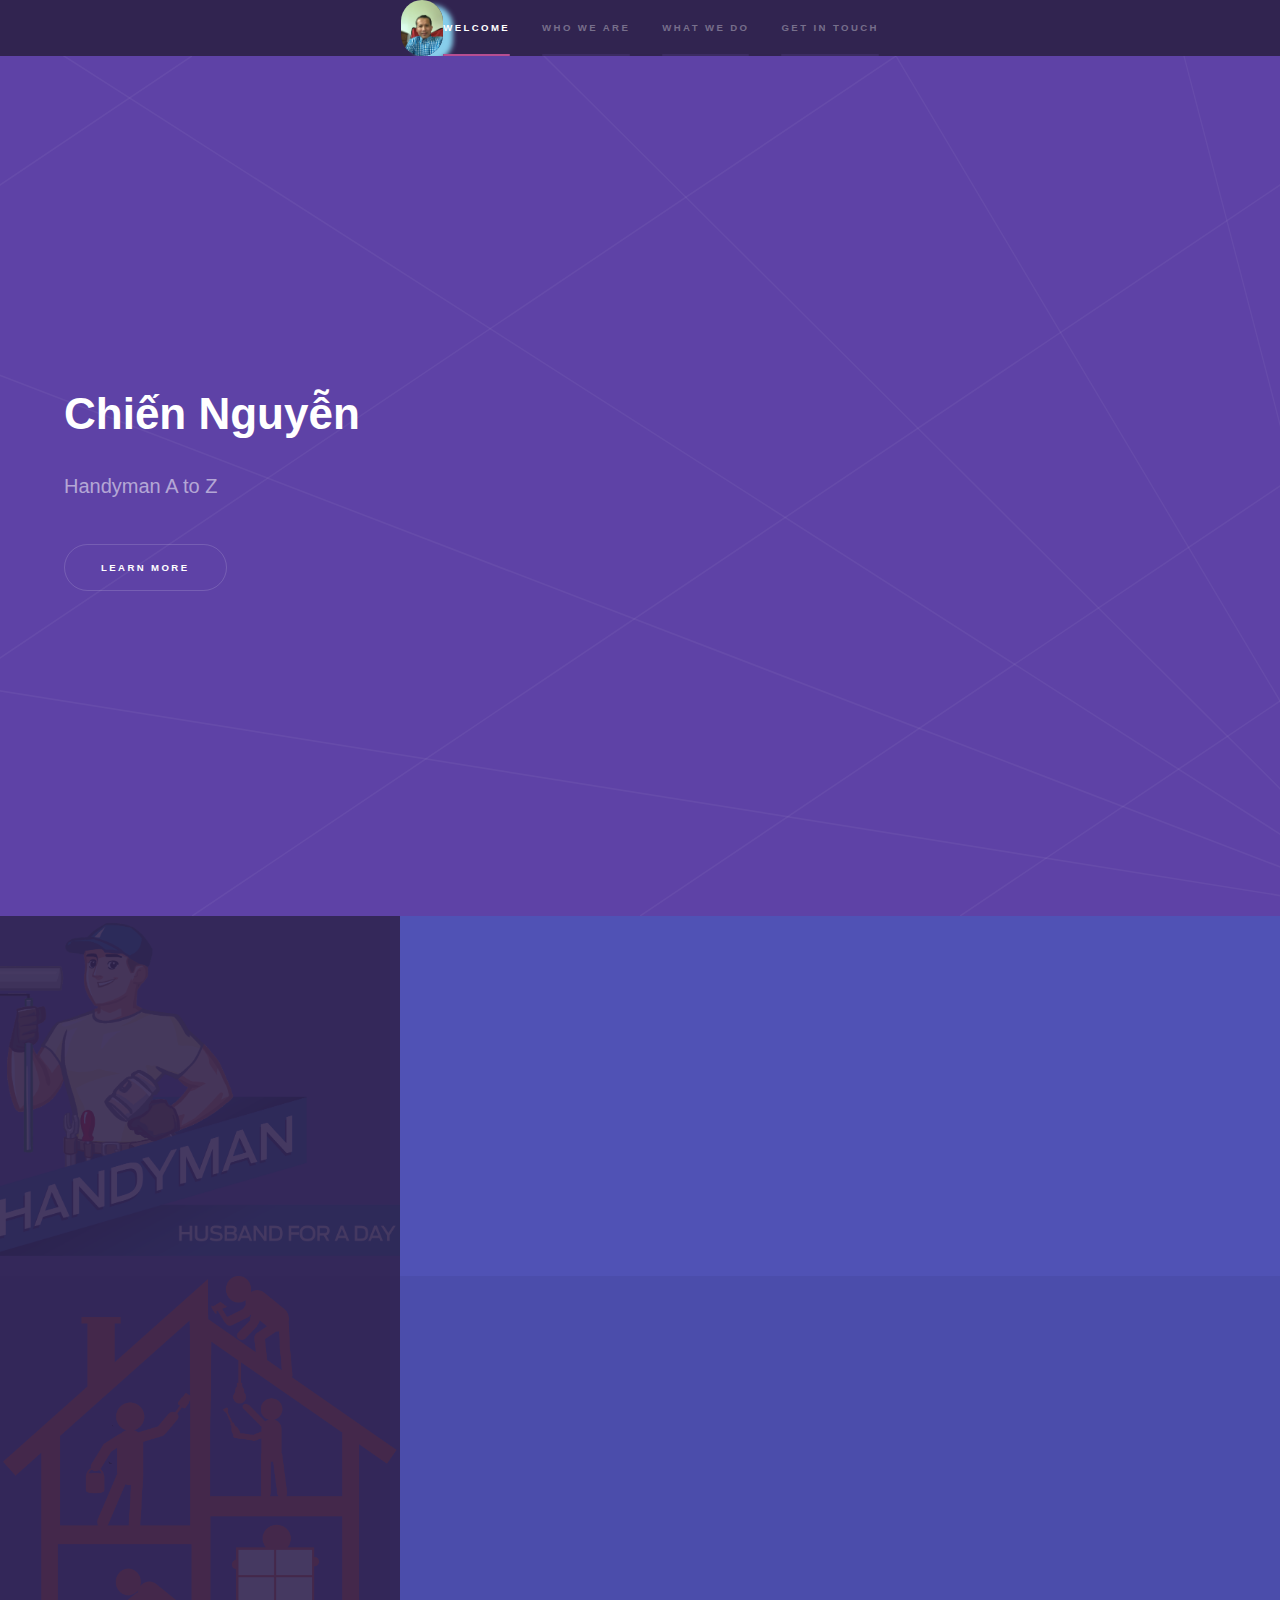
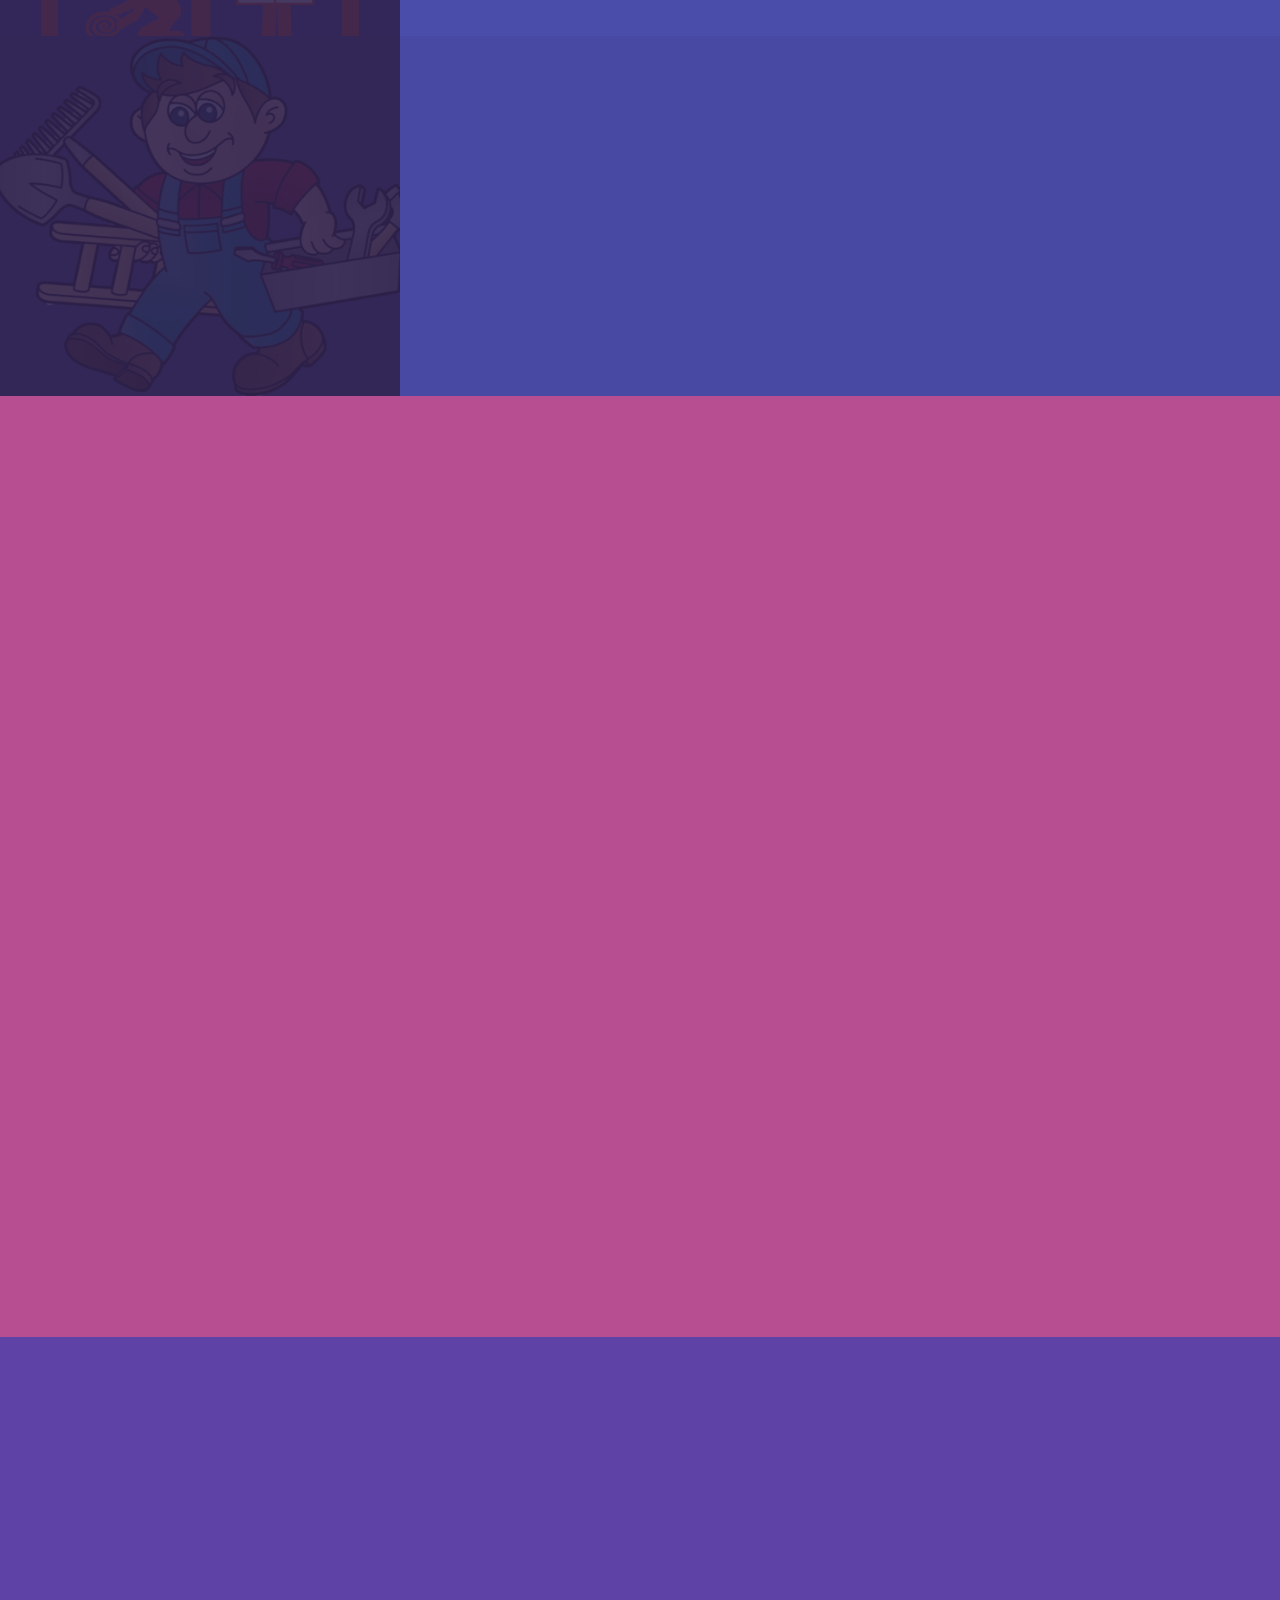
<file: index.html>
<!DOCTYPE HTML>
<!--
	Hyperspace by HTML5 UP
	html5up.net | @ajlkn
	Free for personal and commercial use under the CCA 3.0 license (html5up.net/license)
-->
<html>
	<head>
		<title>Chiến Nguyễn</title>
		<meta charset="utf-8" />
		<meta name="viewport" content="width=device-width, initial-scale=1, user-scalable=no" />
		<link rel="stylesheet" href="assets/css/main.css" />
		<noscript><link rel="stylesheet" href="assets/css/noscript.css" /></noscript>
	</head>
	<body class="is-preload">

		<!-- Sidebar -->
			<section id="sidebar">
				<div class="inner">
					<img id="avatar" src="./images/chienNguyen.jpg" alt="Chiến Nguyễn Phone:(316)730-1699">

					<nav>
						<ul>
							<li><a href="#intro">Welcome</a></li>
							<li><a href="#one">Who we are</a></li>
							<li><a href="#two">What we do</a></li>
							<li><a href="#three">Get in touch</a></li>
						</ul>
					</nav>
				</div>
			</section>

		<!-- Wrapper -->
			<div id="wrapper">

				<!-- Intro -->
					<section id="intro" class="wrapper style1 fullscreen fade-up">
						<div class="inner">
							<h1>Chiến Nguyễn</h1>
							<p>Handyman A to Z</p>
							<ul class="actions">
								<li><a href="#one" class="button scrolly">Learn more</a></li>
							</ul>
						</div>
					</section>

				<!-- One -->
					<section id="one" class="wrapper style2 spotlights">
						<section>
							<a href="#" class="image"><img src="images/R.png" alt="" data-position="center center" /></a>
							<div class="content">
								<div class="inner">
									<h2>Sed ipsum dolor</h2>
									<p>Phasellus convallis elit id ullamcorper pulvinar. Duis aliquam turpis mauris, eu ultricies erat malesuada quis. Aliquam dapibus.</p>
									<ul class="actions">
										<li><a href="generic.html" class="button">Learn more</a></li>
									</ul>
								</div>
							</div>
						</section>
						<section>
							<a href="#" class="image"><img src="images/1.png" alt="" data-position="top center" /></a>
							<div class="content">
								<div class="inner">
									<h2>Feugiat consequat</h2>
									<p>Phasellus convallis elit id ullamcorper pulvinar. Duis aliquam turpis mauris, eu ultricies erat malesuada quis. Aliquam dapibus.</p>
									<ul class="actions">
										<li><a href="generic.html" class="button">Learn more</a></li>
									</ul>
								</div>
							</div>
						</section>
						<section>
							<a href="#" class="image"><img src="images/2.png" alt="" data-position="25% 25%" /></a>
							<div class="content">
								<div class="inner">
									<h2>Ultricies aliquam</h2>
									<p>Phasellus convallis elit id ullamcorper pulvinar. Duis aliquam turpis mauris, eu ultricies erat malesuada quis. Aliquam dapibus.</p>
									<ul class="actions">
										<li><a href="generic.html" class="button">Learn more</a></li>
									</ul>
								</div>
							</div>
						</section>
					</section>

				<!-- Two -->
					<section id="two" class="wrapper style3 fade-up">
						<div class="inner">
							<h2>What we do</h2>
							<p>Phasellus convallis elit id ullamcorper pulvinar. Duis aliquam turpis mauris, eu ultricies erat malesuada quis. Aliquam dapibus, lacus eget hendrerit bibendum, urna est aliquam sem, sit amet imperdiet est velit quis lorem.</p>
							<div class="features">
								<section>
									<span class="icon solid major fa-code"></span>
									<h3>Lorem ipsum amet</h3>
									<p>Phasellus convallis elit id ullam corper amet et pulvinar. Duis aliquam turpis mauris, sed ultricies erat dapibus.</p>
								</section>
								<section>
									<span class="icon solid major fa-lock"></span>
									<h3>Aliquam sed nullam</h3>
									<p>Phasellus convallis elit id ullam corper amet et pulvinar. Duis aliquam turpis mauris, sed ultricies erat dapibus.</p>
								</section>
								<section>
									<span class="icon solid major fa-cog"></span>
									<h3>Sed erat ullam corper</h3>
									<p>Phasellus convallis elit id ullam corper amet et pulvinar. Duis aliquam turpis mauris, sed ultricies erat dapibus.</p>
								</section>
								<section>
									<span class="icon solid major fa-desktop"></span>
									<h3>Veroeros quis lorem</h3>
									<p>Phasellus convallis elit id ullam corper amet et pulvinar. Duis aliquam turpis mauris, sed ultricies erat dapibus.</p>
								</section>
								<section>
									<span class="icon solid major fa-link"></span>
									<h3>Urna quis bibendum</h3>
									<p>Phasellus convallis elit id ullam corper amet et pulvinar. Duis aliquam turpis mauris, sed ultricies erat dapibus.</p>
								</section>
								<section>
									<span class="icon major fa-gem"></span>
									<h3>Aliquam urna dapibus</h3>
									<p>Phasellus convallis elit id ullam corper amet et pulvinar. Duis aliquam turpis mauris, sed ultricies erat dapibus.</p>
								</section>
							</div>
							<ul class="actions">
								<li><a href="generic.html" class="button">Learn more</a></li>
							</ul>
						</div>
					</section>

				<!-- Three -->
					<section id="three" class="wrapper style1 fade-up">
						<div class="inner">
							<h2>Get in touch</h2>
							<p>Phasellus convallis elit id ullamcorper pulvinar. Duis aliquam turpis mauris, eu ultricies erat malesuada quis. Aliquam dapibus, lacus eget hendrerit bibendum, urna est aliquam sem, sit amet imperdiet est velit quis lorem.</p>
							<div class="split style1">
								<section>
									<form method="post" action="#">
										<div class="fields">
											<div class="field half">
												<label for="name">Name</label>
												<input type="text" name="name" id="name" />
											</div>
											<div class="field half">
												<label for="email">Email</label>
												<input type="text" name="email" id="email" />
											</div>
											<div class="field">
												<label for="message">Message</label>
												<textarea name="message" id="message" rows="5"></textarea>
											</div>
										</div>
										<ul class="actions">
											<li><a href="sms:+13169921814" class="button submit">Send Message</a></li>
										</ul>
									</form>
								</section>
								<section>
									<ul class="contact">
										<li>
											<h3>Address</h3>
											<span>12345 oliver<br />
											Wichita, KS 00000-0000<br />
											USA</span>
										</li>
										<li>
											<h3>Email</h3>
											<a href="#">none</a>
										</li>
										<li>
											<h3>Phone</h3>
											<span>(316)730-1699</span>
										</li>
										<li>
											<h3>Social</h3>
											<ul class="icons">
												<li><a href="#" class="icon brands fa-twitter"><span class="label">Twitter</span></a></li>
												<li><a href="#" class="icon brands fa-facebook-f"><span class="label">Facebook</span></a></li>
												<li><a href="#" class="icon brands fa-github"><span class="label">GitHub</span></a></li>
												<li><a href="#" class="icon brands fa-instagram"><span class="label">Instagram</span></a></li>
												<li><a href="#" class="icon brands fa-linkedin-in"><span class="label">LinkedIn</span></a></li>
											</ul>
										</li>
									</ul>
								</section>
							</div>
						</div>
					</section>

			</div>

		<!-- Footer -->
			<footer id="footer" class="wrapper style1-alt">
				<div class="inner">
					<ul class="menu">
						<li>Chiến Nguyễn</li>
					</ul>
				</div>
			</footer>

		<!-- Scripts -->
			<script src="assets/js/jquery.min.js"></script>
			<script src="assets/js/jquery.scrollex.min.js"></script>
			<script src="assets/js/jquery.scrolly.min.js"></script>
			<script src="assets/js/browser.min.js"></script>
			<script src="assets/js/breakpoints.min.js"></script>
			<script src="assets/js/util.js"></script>
			<script src="assets/js/main.js"></script>

	</body>
</html>
</file>
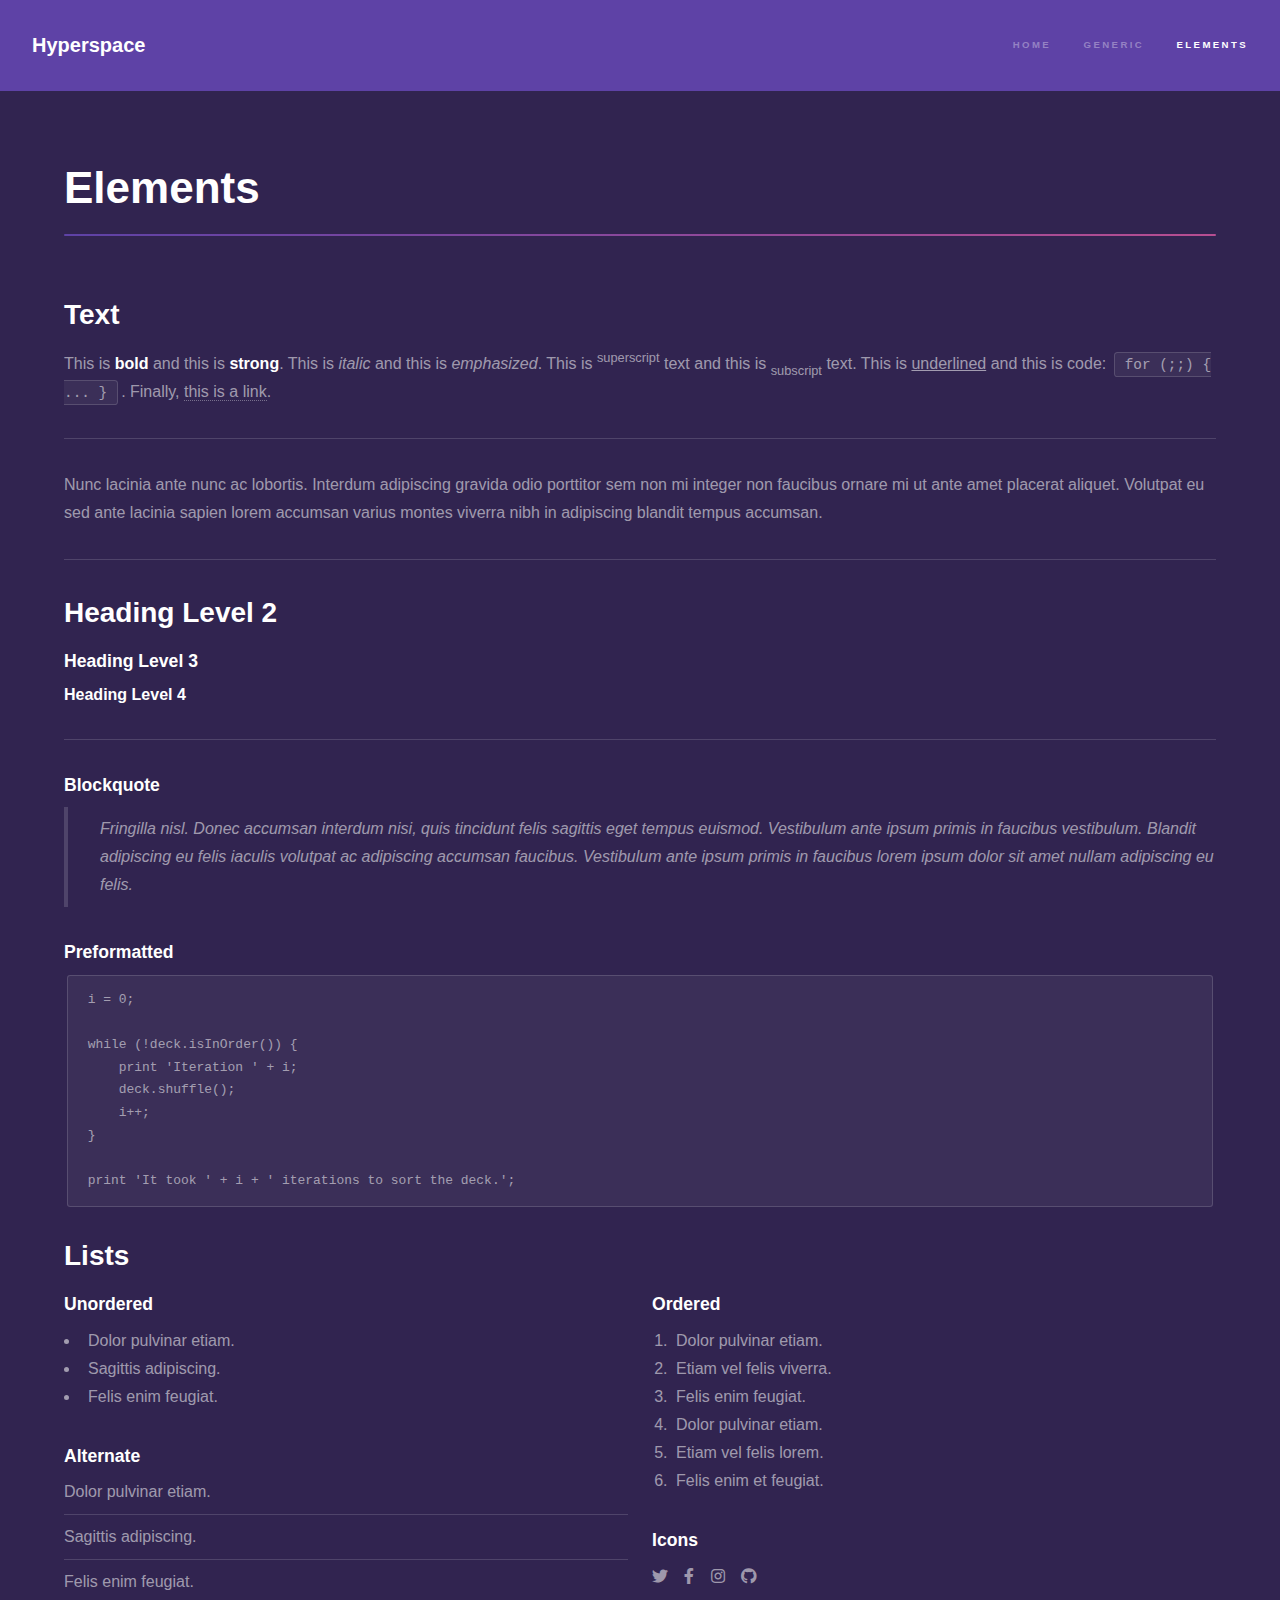
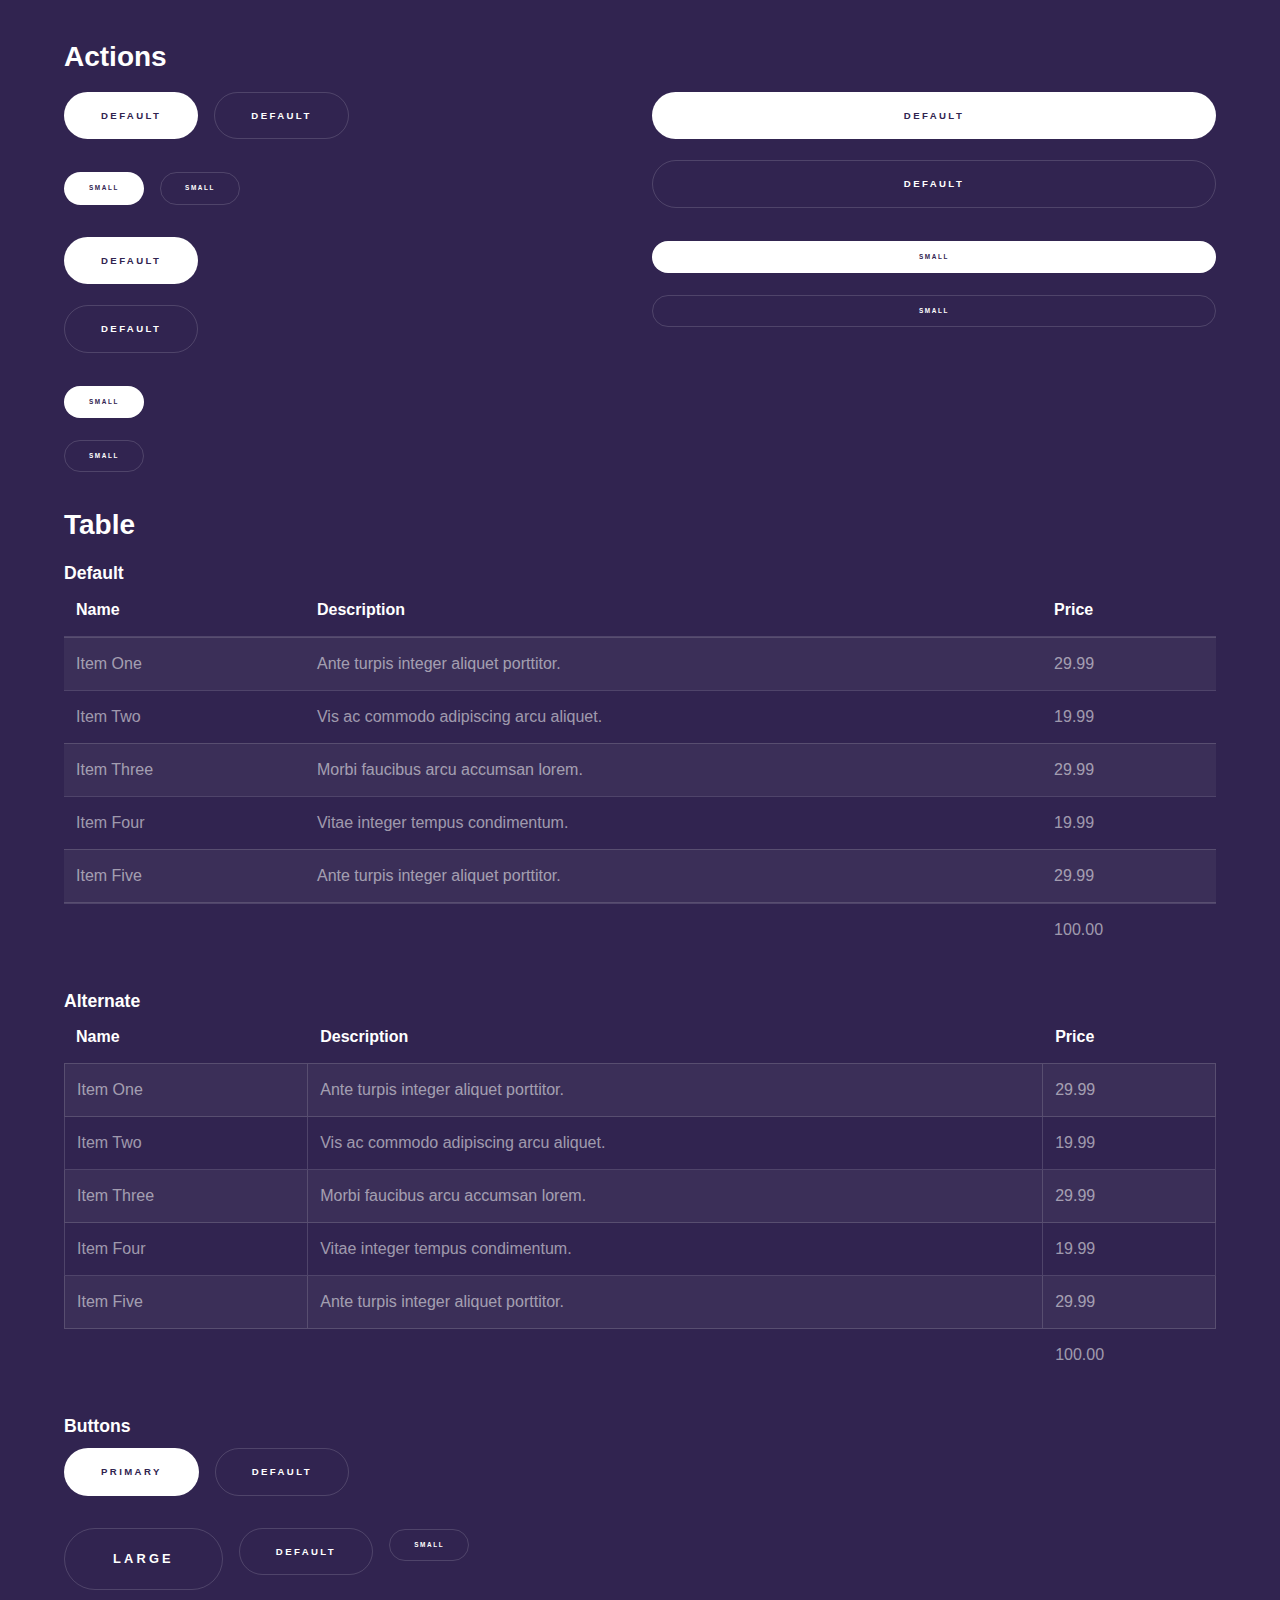
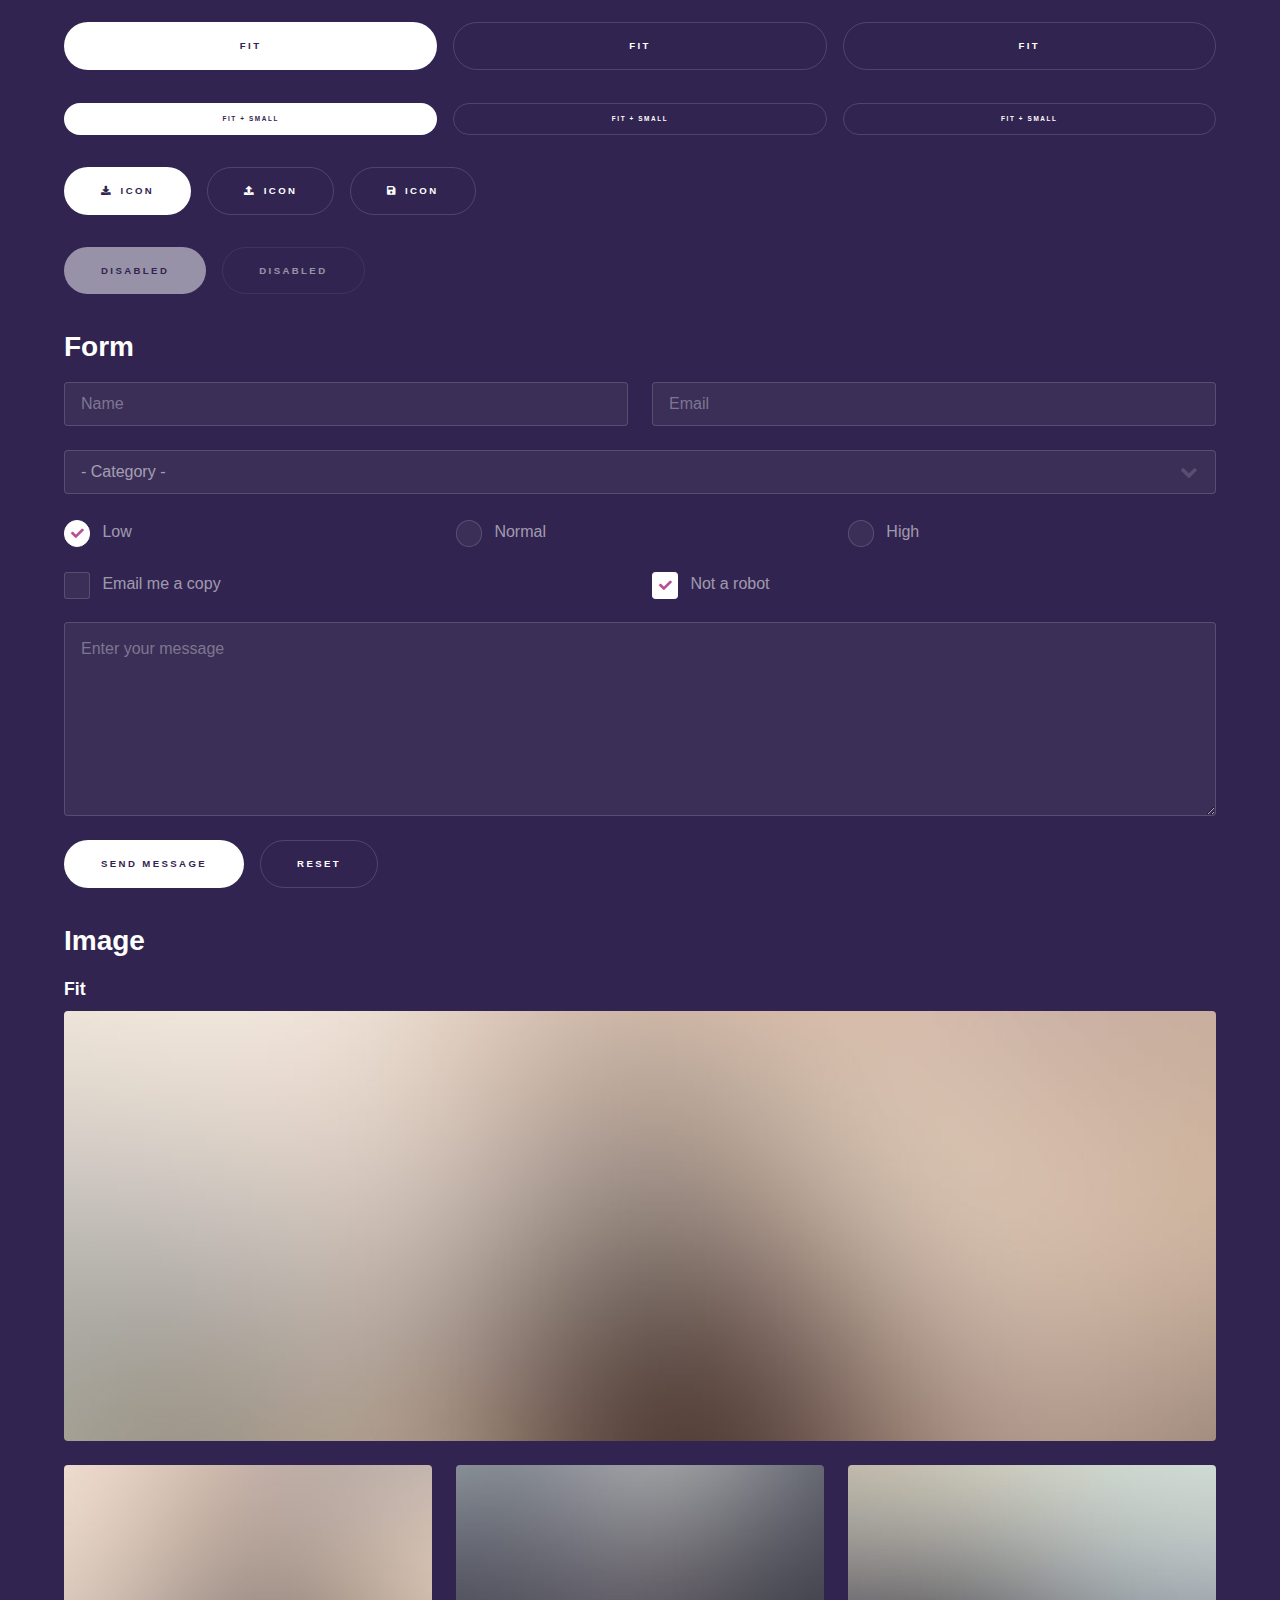
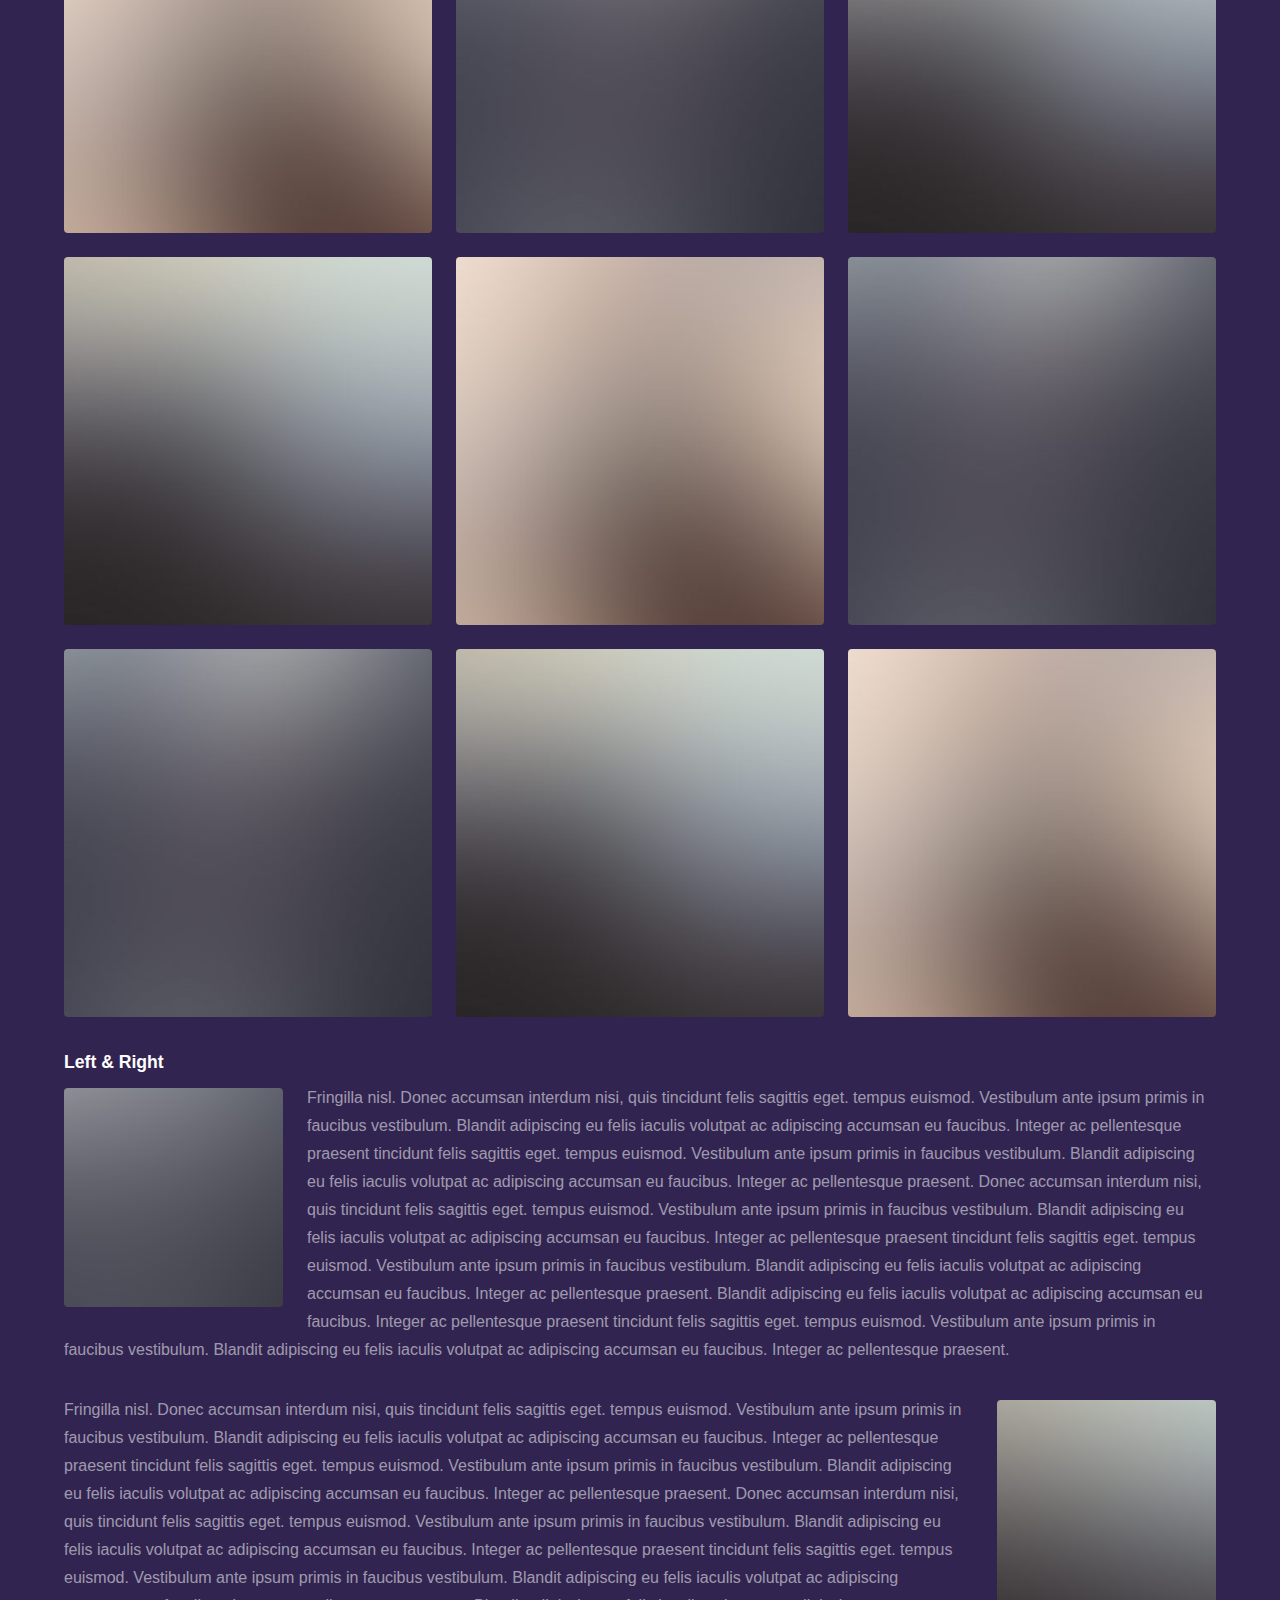
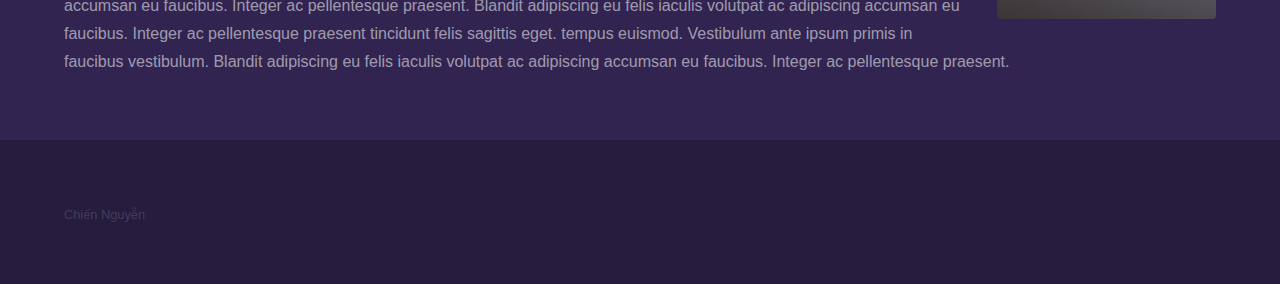
<file: elements.html>
<!DOCTYPE HTML>
<!--
	Hyperspace by HTML5 UP
	html5up.net | @ajlkn
	Free for personal and commercial use under the CCA 3.0 license (html5up.net/license)
-->
<html>
	<head>
		<title>Elements</title>
		<meta charset="utf-8" />
		<meta name="viewport" content="width=device-width, initial-scale=1, user-scalable=no" />
		<link rel="stylesheet" href="assets/css/main.css" />
		<noscript><link rel="stylesheet" href="assets/css/noscript.css" /></noscript>
	</head>
	<body class="is-preload">

		<!-- Header -->
			<header id="header">
				<a href="index.html" class="title">Hyperspace</a>
				<nav>
					<ul>
						<li><a href="index.html">Home</a></li>
						<li><a href="generic.html">Generic</a></li>
						<li><a href="elements.html"  class="active">Elements</a></li>
					</ul>
				</nav>
			</header>

		<!-- Wrapper -->
			<div id="wrapper">

				<!-- Main -->
					<section id="main" class="wrapper">
						<div class="inner">
							<h1 class="major">Elements</h1>

							<!-- Text -->
								<section>
									<h2>Text</h2>
									<p>This is <b>bold</b> and this is <strong>strong</strong>. This is <i>italic</i> and this is <em>emphasized</em>.
									This is <sup>superscript</sup> text and this is <sub>subscript</sub> text.
									This is <u>underlined</u> and this is code: <code>for (;;) { ... }</code>. Finally, <a href="#">this is a link</a>.</p>
									<hr />
									<p>Nunc lacinia ante nunc ac lobortis. Interdum adipiscing gravida odio porttitor sem non mi integer non faucibus ornare mi ut ante amet placerat aliquet. Volutpat eu sed ante lacinia sapien lorem accumsan varius montes viverra nibh in adipiscing blandit tempus accumsan.</p>
									<hr />
									<h2>Heading Level 2</h2>
									<h3>Heading Level 3</h3>
									<h4>Heading Level 4</h4>
									<hr />
									<h3>Blockquote</h3>
									<blockquote>Fringilla nisl. Donec accumsan interdum nisi, quis tincidunt felis sagittis eget tempus euismod. Vestibulum ante ipsum primis in faucibus vestibulum. Blandit adipiscing eu felis iaculis volutpat ac adipiscing accumsan faucibus. Vestibulum ante ipsum primis in faucibus lorem ipsum dolor sit amet nullam adipiscing eu felis.</blockquote>
									<h3>Preformatted</h3>
									<pre><code>i = 0;

while (!deck.isInOrder()) {
    print 'Iteration ' + i;
    deck.shuffle();
    i++;
}

print 'It took ' + i + ' iterations to sort the deck.';</code></pre>
								</section>

							<!-- Lists -->
								<section>
									<h2>Lists</h2>
									<div class="row">
										<div class="col-6 col-12-medium">
											<h3>Unordered</h3>
											<ul>
												<li>Dolor pulvinar etiam.</li>
												<li>Sagittis adipiscing.</li>
												<li>Felis enim feugiat.</li>
											</ul>
											<h3>Alternate</h3>
											<ul class="alt">
												<li>Dolor pulvinar etiam.</li>
												<li>Sagittis adipiscing.</li>
												<li>Felis enim feugiat.</li>
											</ul>
										</div>
										<div class="col-6 col-12-medium">
											<h3>Ordered</h3>
											<ol>
												<li>Dolor pulvinar etiam.</li>
												<li>Etiam vel felis viverra.</li>
												<li>Felis enim feugiat.</li>
												<li>Dolor pulvinar etiam.</li>
												<li>Etiam vel felis lorem.</li>
												<li>Felis enim et feugiat.</li>
											</ol>
											<h3>Icons</h3>
											<ul class="icons">
												<li><a href="#" class="icon brands fa-twitter"><span class="label">Twitter</span></a></li>
												<li><a href="#" class="icon brands fa-facebook-f"><span class="label">Facebook</span></a></li>
												<li><a href="#" class="icon brands fa-instagram"><span class="label">Instagram</span></a></li>
												<li><a href="#" class="icon brands fa-github"><span class="label">Github</span></a></li>
											</ul>
										</div>
									</div>
									<h2>Actions</h2>
									<div class="row">
										<div class="col-6 col-12-medium">
											<ul class="actions">
												<li><a href="#" class="button primary">Default</a></li>
												<li><a href="#" class="button">Default</a></li>
											</ul>
											<ul class="actions small">
												<li><a href="#" class="button primary small">Small</a></li>
												<li><a href="#" class="button small">Small</a></li>
											</ul>
											<ul class="actions stacked">
												<li><a href="#" class="button primary">Default</a></li>
												<li><a href="#" class="button">Default</a></li>
											</ul>
											<ul class="actions stacked">
												<li><a href="#" class="button primary small">Small</a></li>
												<li><a href="#" class="button small">Small</a></li>
											</ul>
										</div>
										<div class="col-6 col-12-medium">
											<ul class="actions stacked">
												<li><a href="#" class="button primary fit">Default</a></li>
												<li><a href="#" class="button fit">Default</a></li>
											</ul>
											<ul class="actions stacked">
												<li><a href="#" class="button primary small fit">Small</a></li>
												<li><a href="#" class="button small fit">Small</a></li>
											</ul>
										</div>
									</div>
								</section>

							<!-- Table -->
								<section>
									<h2>Table</h2>
									<h3>Default</h3>
									<div class="table-wrapper">
										<table>
											<thead>
												<tr>
													<th>Name</th>
													<th>Description</th>
													<th>Price</th>
												</tr>
											</thead>
											<tbody>
												<tr>
													<td>Item One</td>
													<td>Ante turpis integer aliquet porttitor.</td>
													<td>29.99</td>
												</tr>
												<tr>
													<td>Item Two</td>
													<td>Vis ac commodo adipiscing arcu aliquet.</td>
													<td>19.99</td>
												</tr>
												<tr>
													<td>Item Three</td>
													<td> Morbi faucibus arcu accumsan lorem.</td>
													<td>29.99</td>
												</tr>
												<tr>
													<td>Item Four</td>
													<td>Vitae integer tempus condimentum.</td>
													<td>19.99</td>
												</tr>
												<tr>
													<td>Item Five</td>
													<td>Ante turpis integer aliquet porttitor.</td>
													<td>29.99</td>
												</tr>
											</tbody>
											<tfoot>
												<tr>
													<td colspan="2"></td>
													<td>100.00</td>
												</tr>
											</tfoot>
										</table>
									</div>

									<h3>Alternate</h3>
									<div class="table-wrapper">
										<table class="alt">
											<thead>
												<tr>
													<th>Name</th>
													<th>Description</th>
													<th>Price</th>
												</tr>
											</thead>
											<tbody>
												<tr>
													<td>Item One</td>
													<td>Ante turpis integer aliquet porttitor.</td>
													<td>29.99</td>
												</tr>
												<tr>
													<td>Item Two</td>
													<td>Vis ac commodo adipiscing arcu aliquet.</td>
													<td>19.99</td>
												</tr>
												<tr>
													<td>Item Three</td>
													<td> Morbi faucibus arcu accumsan lorem.</td>
													<td>29.99</td>
												</tr>
												<tr>
													<td>Item Four</td>
													<td>Vitae integer tempus condimentum.</td>
													<td>19.99</td>
												</tr>
												<tr>
													<td>Item Five</td>
													<td>Ante turpis integer aliquet porttitor.</td>
													<td>29.99</td>
												</tr>
											</tbody>
											<tfoot>
												<tr>
													<td colspan="2"></td>
													<td>100.00</td>
												</tr>
											</tfoot>
										</table>
									</div>
								</section>

							<!-- Buttons -->
								<section>
									<h3>Buttons</h3>
									<ul class="actions">
										<li><a href="#" class="button primary">Primary</a></li>
										<li><a href="#" class="button">Default</a></li>
									</ul>
									<ul class="actions">
										<li><a href="#" class="button large">Large</a></li>
										<li><a href="#" class="button">Default</a></li>
										<li><a href="#" class="button small">Small</a></li>
									</ul>
									<ul class="actions fit">
										<li><a href="#" class="button primary fit">Fit</a></li>
										<li><a href="#" class="button fit">Fit</a></li>
										<li><a href="#" class="button fit">Fit</a></li>
									</ul>
									<ul class="actions fit small">
										<li><a href="#" class="button primary fit small">Fit + Small</a></li>
										<li><a href="#" class="button fit small">Fit + Small</a></li>
										<li><a href="#" class="button fit small">Fit + Small</a></li>
									</ul>
									<ul class="actions">
										<li><a href="#" class="button primary icon solid fa-download">Icon</a></li>
										<li><a href="#" class="button icon solid fa-upload">Icon</a></li>
										<li><a href="#" class="button icon solid fa-save">Icon</a></li>
									</ul>
									<ul class="actions">
										<li><span class="button primary disabled">Disabled</span></li>
										<li><span class="button disabled">Disabled</span></li>
									</ul>
								</section>

							<!-- Form -->
								<section>
									<h2>Form</h2>
									<form method="post" action="#">
										<div class="row gtr-uniform">
											<div class="col-6 col-12-xsmall">
												<input type="text" name="demo-name" id="demo-name" value="" placeholder="Name" />
											</div>
											<div class="col-6 col-12-xsmall">
												<input type="email" name="demo-email" id="demo-email" value="" placeholder="Email" />
											</div>
											<div class="col-12">
												<select name="demo-category" id="demo-category">
													<option value="">- Category -</option>
													<option value="1">Manufacturing</option>
													<option value="1">Shipping</option>
													<option value="1">Administration</option>
													<option value="1">Human Resources</option>
												</select>
											</div>
											<div class="col-4 col-12-small">
												<input type="radio" id="demo-priority-low" name="demo-priority" checked>
												<label for="demo-priority-low">Low</label>
											</div>
											<div class="col-4 col-12-small">
												<input type="radio" id="demo-priority-normal" name="demo-priority">
												<label for="demo-priority-normal">Normal</label>
											</div>
											<div class="col-4 col-12-small">
												<input type="radio" id="demo-priority-high" name="demo-priority">
												<label for="demo-priority-high">High</label>
											</div>
											<div class="col-6 col-12-small">
												<input type="checkbox" id="demo-copy" name="demo-copy">
												<label for="demo-copy">Email me a copy</label>
											</div>
											<div class="col-6 col-12-small">
												<input type="checkbox" id="demo-human" name="demo-human" checked>
												<label for="demo-human">Not a robot</label>
											</div>
											<div class="col-12">
												<textarea name="demo-message" id="demo-message" placeholder="Enter your message" rows="6"></textarea>
											</div>
											<div class="col-12">
												<ul class="actions">
													<li><input type="submit" value="Send Message" class="primary" /></li>
													<li><input type="reset" value="Reset" /></li>
												</ul>
											</div>
										</div>
									</form>
								</section>

							<!-- Image -->
								<section>
									<h2>Image</h2>
									<h3>Fit</h3>
									<div class="box alt">
										<div class="row gtr-uniform">
											<div class="col-12"><span class="image fit"><img src="images/pic04.jpg" alt="" /></span></div>
											<div class="col-4"><span class="image fit"><img src="images/pic01.jpg" alt="" /></span></div>
											<div class="col-4"><span class="image fit"><img src="images/pic02.jpg" alt="" /></span></div>
											<div class="col-4"><span class="image fit"><img src="images/pic03.jpg" alt="" /></span></div>
											<div class="col-4"><span class="image fit"><img src="images/pic03.jpg" alt="" /></span></div>
											<div class="col-4"><span class="image fit"><img src="images/pic01.jpg" alt="" /></span></div>
											<div class="col-4"><span class="image fit"><img src="images/pic02.jpg" alt="" /></span></div>
											<div class="col-4"><span class="image fit"><img src="images/pic02.jpg" alt="" /></span></div>
											<div class="col-4"><span class="image fit"><img src="images/pic03.jpg" alt="" /></span></div>
											<div class="col-4"><span class="image fit"><img src="images/pic01.jpg" alt="" /></span></div>
										</div>
									</div>
									<h3>Left &amp; Right</h3>
									<p><span class="image left"><img src="images/pic05.jpg" alt="" /></span>Fringilla nisl. Donec accumsan interdum nisi, quis tincidunt felis sagittis eget. tempus euismod. Vestibulum ante ipsum primis in faucibus vestibulum. Blandit adipiscing eu felis iaculis volutpat ac adipiscing accumsan eu faucibus. Integer ac pellentesque praesent tincidunt felis sagittis eget. tempus euismod. Vestibulum ante ipsum primis in faucibus vestibulum. Blandit adipiscing eu felis iaculis volutpat ac adipiscing accumsan eu faucibus. Integer ac pellentesque praesent. Donec accumsan interdum nisi, quis tincidunt felis sagittis eget. tempus euismod. Vestibulum ante ipsum primis in faucibus vestibulum. Blandit adipiscing eu felis iaculis volutpat ac adipiscing accumsan eu faucibus. Integer ac pellentesque praesent tincidunt felis sagittis eget. tempus euismod. Vestibulum ante ipsum primis in faucibus vestibulum. Blandit adipiscing eu felis iaculis volutpat ac adipiscing accumsan eu faucibus. Integer ac pellentesque praesent. Blandit adipiscing eu felis iaculis volutpat ac adipiscing accumsan eu faucibus. Integer ac pellentesque praesent tincidunt felis sagittis eget. tempus euismod. Vestibulum ante ipsum primis in faucibus vestibulum. Blandit adipiscing eu felis iaculis volutpat ac adipiscing accumsan eu faucibus. Integer ac pellentesque praesent.</p>
									<p><span class="image right"><img src="images/pic06.jpg" alt="" /></span>Fringilla nisl. Donec accumsan interdum nisi, quis tincidunt felis sagittis eget. tempus euismod. Vestibulum ante ipsum primis in faucibus vestibulum. Blandit adipiscing eu felis iaculis volutpat ac adipiscing accumsan eu faucibus. Integer ac pellentesque praesent tincidunt felis sagittis eget. tempus euismod. Vestibulum ante ipsum primis in faucibus vestibulum. Blandit adipiscing eu felis iaculis volutpat ac adipiscing accumsan eu faucibus. Integer ac pellentesque praesent. Donec accumsan interdum nisi, quis tincidunt felis sagittis eget. tempus euismod. Vestibulum ante ipsum primis in faucibus vestibulum. Blandit adipiscing eu felis iaculis volutpat ac adipiscing accumsan eu faucibus. Integer ac pellentesque praesent tincidunt felis sagittis eget. tempus euismod. Vestibulum ante ipsum primis in faucibus vestibulum. Blandit adipiscing eu felis iaculis volutpat ac adipiscing accumsan eu faucibus. Integer ac pellentesque praesent. Blandit adipiscing eu felis iaculis volutpat ac adipiscing accumsan eu faucibus. Integer ac pellentesque praesent tincidunt felis sagittis eget. tempus euismod. Vestibulum ante ipsum primis in faucibus vestibulum. Blandit adipiscing eu felis iaculis volutpat ac adipiscing accumsan eu faucibus. Integer ac pellentesque praesent.</p>
								</section>

						</div>
					</section>

			</div>

		<!-- Footer -->
			<footer id="footer" class="wrapper alt">
				<div class="inner">
					<ul class="menu">
						<li>Chiến Nguyễn</li>
					</ul>
				</div>
			</footer>

		<!-- Scripts -->
			<script src="assets/js/jquery.min.js"></script>
			<script src="assets/js/jquery.scrollex.min.js"></script>
			<script src="assets/js/jquery.scrolly.min.js"></script>
			<script src="assets/js/browser.min.js"></script>
			<script src="assets/js/breakpoints.min.js"></script>
			<script src="assets/js/util.js"></script>
			<script src="assets/js/main.js"></script>

	</body>
</html>
</file>
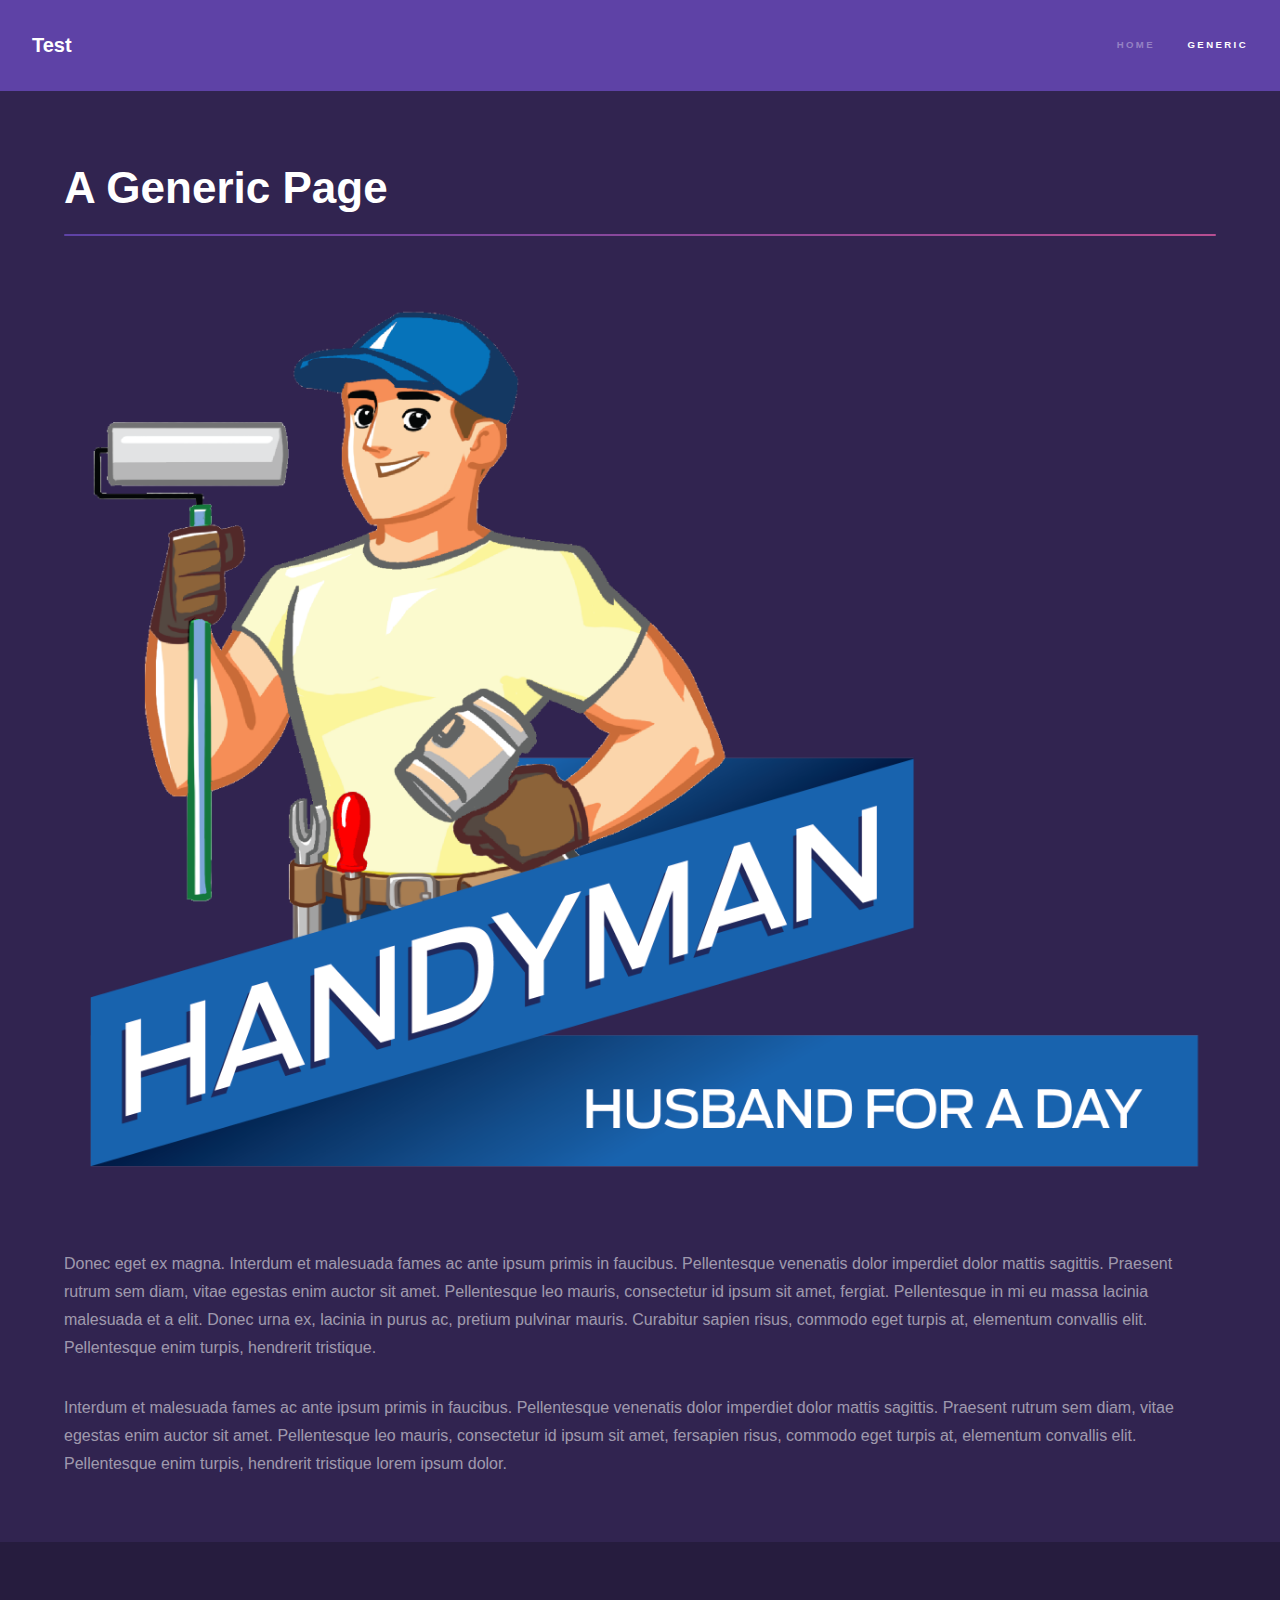
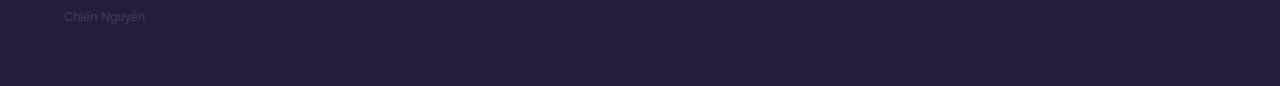
<file: generic.html>
<!DOCTYPE HTML>
<!--
	Hyperspace by HTML5 UP
	html5up.net | @ajlkn
	Free for personal and commercial use under the CCA 3.0 license (html5up.net/license)
-->
<html>
	<head>
		<title>Chiến Nguyễn</title>
		<meta charset="utf-8" />
		<meta name="viewport" content="width=device-width, initial-scale=1, user-scalable=no" />
		<link rel="stylesheet" href="assets/css/main.css" />
		<noscript><link rel="stylesheet" href="assets/css/noscript.css" /></noscript>
	</head>
	<body class="is-preload">

		<!-- Header -->
			<header id="header">
				<a href="index.html" class="title">Test</a>
				<nav>
					<ul>
						<li><a href="index.html">Home</a></li>
						<li><a href="generic.html" class="active">Generic</a></li>
					</ul>
				</nav>
			</header>

		<!-- Wrapper -->
			<div id="wrapper">

				<!-- Main -->
					<section id="main" class="wrapper">
						<div class="inner">
							<h1 class="major">A Generic Page</h1>
							<span class="image fit"><img src="images/R.png" alt="" /></span>
							<p>Donec eget ex magna. Interdum et malesuada fames ac ante ipsum primis in faucibus. Pellentesque venenatis dolor imperdiet dolor mattis sagittis. Praesent rutrum sem diam, vitae egestas enim auctor sit amet. Pellentesque leo mauris, consectetur id ipsum sit amet, fergiat. Pellentesque in mi eu massa lacinia malesuada et a elit. Donec urna ex, lacinia in purus ac, pretium pulvinar mauris. Curabitur sapien risus, commodo eget turpis at, elementum convallis elit. Pellentesque enim turpis, hendrerit tristique.</p>
							<p>Interdum et malesuada fames ac ante ipsum primis in faucibus. Pellentesque venenatis dolor imperdiet dolor mattis sagittis. Praesent rutrum sem diam, vitae egestas enim auctor sit amet. Pellentesque leo mauris, consectetur id ipsum sit amet, fersapien risus, commodo eget turpis at, elementum convallis elit. Pellentesque enim turpis, hendrerit tristique lorem ipsum dolor.</p>
						</div>
					</section>

			</div>

		<!-- Footer -->
			<footer id="footer" class="wrapper alt">
				<div class="inner">
					<ul class="menu">
						<li>Chiến Nguyễn</li>
					</ul>
				</div>
			</footer>

		<!-- Scripts -->
			<script src="assets/js/jquery.min.js"></script>
			<script src="assets/js/jquery.scrollex.min.js"></script>
			<script src="assets/js/jquery.scrolly.min.js"></script>
			<script src="assets/js/browser.min.js"></script>
			<script src="assets/js/breakpoints.min.js"></script>
			<script src="assets/js/util.js"></script>
			<script src="assets/js/main.js"></script>

	</body>
</html>
</file>
<file: assets/css/noscript.css>
/*
	Hyperspace by HTML5 UP
	html5up.net | @ajlkn
	Free for personal and commercial use under the CCA 3.0 license (html5up.net/license)
*/

/* Spotlights */

	.spotlights > section > .image:before {
		opacity: 0 !important;
	}

	.spotlights > section > .content > .inner {
		-moz-transform: none !important;
		-webkit-transform: none !important;
		-ms-transform: none !important;
		transform: none !important;
		opacity: 1 !important;
	}

/* Wrapper */

	.wrapper > .inner {
		opacity: 1 !important;
		-moz-transform: none !important;
		-webkit-transform: none !important;
		-ms-transform: none !important;
		transform: none !important;
	}

/* Sidebar */

	#sidebar > .inner {
		opacity: 1 !important;
	}

	#sidebar nav > ul > li {
		-moz-transform: none !important;
		-webkit-transform: none !important;
		-ms-transform: none !important;
		transform: none !important;
		opacity: 1 !important;
	}
</file>
<file: assets/css/main.css>
@import url(fontawesome-all.min.css);

/*
	Hyperspace by HTML5 UP
	html5up.net | @ajlkn
	Free for personal and commercial use under the CCA 3.0 license (html5up.net/license)
*/

html, body, div, span, applet, object,
iframe, h1, h2, h3, h4, h5, h6, p, blockquote,
pre, a, abbr, acronym, address, big, cite,
code, del, dfn, em, img, ins, kbd, q, s, samp,
small, strike, strong, sub, sup, tt, var, b,
u, i, center, dl, dt, dd, ol, ul, li, fieldset,
form, label, legend, table, caption, tbody,
tfoot, thead, tr, th, td, article, aside,
canvas, details, embed, figure, figcaption,
footer, header, hgroup, menu, nav, output, ruby,
section, summary, time, mark, audio, video {
	margin: 0;
	padding: 0;
	border: 0;
	font-size: 100%;
	font: inherit;
	vertical-align: baseline;}

article, aside, details, figcaption, figure,
footer, header, hgroup, menu, nav, section {
	display: block;}

body {
	line-height: 1;
}

ol, ul {
	list-style: none;
}

blockquote, q {
	quotes: none;
}

	blockquote:before, blockquote:after, q:before, q:after {
		content: '';
		content: none;
	}

table {
	border-collapse: collapse;
	border-spacing: 0;
}

body {
	-webkit-text-size-adjust: none;
}

mark {
	background-color: transparent;
	color: inherit;
}

input::-moz-focus-inner {
	border: 0;
	padding: 0;
}

input, select, textarea {
	-moz-appearance: none;
	-webkit-appearance: none;
	-ms-appearance: none;
	appearance: none;
}

#avatar{
	width:auto;
	height: auto;
	border-radius: 25px;

	box-shadow: 10px 5px 5px skyblue;

}

/* Basic */

	@-ms-viewport {
		width: device-width;
	}

	body {
		-ms-overflow-style: scrollbar;
	}

	@media screen and (max-width: 480px) {

		html, body {
			min-width: 320px;
		}

	}

	html {
		box-sizing: border-box;
	}

	*, *:before, *:after {
		box-sizing: inherit;
	}

	body {
		background: #312450;
	}

		body.is-preload *, body.is-preload *:before, body.is-preload *:after {
			-moz-animation: none !important;
			-webkit-animation: none !important;
			-ms-animation: none !important;
			animation: none !important;
			-moz-transition: none !important;
			-webkit-transition: none !important;
			-ms-transition: none !important;
			transition: none !important;
		}

/* Type */

	body, input, select, textarea {
		color: rgba(255, 255, 255, 0.55);
		font-family: Arial, Helvetica, sans-serif;
		font-size: 16.5pt;
		font-weight: normal;
		line-height: 1.75;
	}

		@media screen and (max-width: 1680px) {

			body, input, select, textarea {
				font-size: 13pt;
			}

		}

		@media screen and (max-width: 1280px) {

			body, input, select, textarea {
				font-size: 12pt;
			}

		}

		@media screen and (max-width: 360px) {

			body, input, select, textarea {
				font-size: 11pt;
			}
			

		}

	a {
		-moz-transition: color 0.2s ease, border-bottom-color 0.2s ease;
		-webkit-transition: color 0.2s ease, border-bottom-color 0.2s ease;
		-ms-transition: color 0.2s ease, border-bottom-color 0.2s ease;
		transition: color 0.2s ease, border-bottom-color 0.2s ease;
		border-bottom: dotted 1px rgba(255, 255, 255, 0.35);
		color: inherit;
		text-decoration: none;
	}

		a:hover {
			border-bottom-color: transparent;
			color: #ffffff;
		}

	strong, b {
		color: #ffffff;
		font-weight: bold;
	}

	em, i {
		font-style: italic;
	}

	p {
		margin: 0 0 2em 0;
	}

	h1, h2, h3, h4, h5, h6 {
		color: #ffffff;
		font-weight: bold;
		line-height: 1.5;
		margin: 0 0 0.5em 0;
	}

		h1 a, h2 a, h3 a, h4 a, h5 a, h6 a {
			color: inherit;
			text-decoration: none;
		}

	h1 {
		font-size: 2.75em;
	}

		h1.major {
			margin: 0 0 1.3em 0;
			position: relative;
			padding-bottom: 0.35em;
		}

			h1.major:after {
				background-image: -moz-linear-gradient(to right, #5e42a6, #b74e91);
				background-image: -webkit-linear-gradient(to right, #5e42a6, #b74e91);
				background-image: -ms-linear-gradient(to right, #5e42a6, #b74e91);
				background-image: linear-gradient(to right, #5e42a6, #b74e91);
				-moz-transition: max-width 0.2s ease;
				-webkit-transition: max-width 0.2s ease;
				-ms-transition: max-width 0.2s ease;
				transition: max-width 0.2s ease;
				border-radius: 0.2em;
				bottom: 0;
				content: '';
				height: 0.05em;
				position: absolute;
				right: 0;
				width: 100%;
			}

	h2 {
		font-size: 1.75em;
	}

	h3 {
		font-size: 1.1em;
	}

	h4 {
		font-size: 1em;
	}

	h5 {
		font-size: 0.8em;
	}

	h6 {
		font-size: 0.6em;
	}

	@media screen and (max-width: 736px) {

		h1 {
			font-size: 2em;
		}

		h2 {
			font-size: 1.25em;
		}

		h3 {
			font-size: 1em;
		}

		h4 {
			font-size: 0.8em;
		}

		h5 {
			font-size: 0.6em;
		}

		h6 {
			font-size: 0.6em;
		}

	}

	sub {
		font-size: 0.8em;
		position: relative;
		top: 0.5em;
	}

	sup {
		font-size: 0.8em;
		position: relative;
		top: -0.5em;
	}

	blockquote {
		border-left: solid 4px rgba(255, 255, 255, 0.15);
		font-style: italic;
		margin: 0 0 2em 0;
		padding: 0.5em 0 0.5em 2em;
	}

	code {
		background: rgba(255, 255, 255, 0.05);
		border-radius: 0.25em;
		border: solid 1px rgba(255, 255, 255, 0.15);
		font-family: "Courier New", monospace;
		font-size: 0.9em;
		margin: 0 0.25em;
		padding: 0.25em 0.65em;
	}

	pre {
		-webkit-overflow-scrolling: touch;
		font-family: "Courier New", monospace;
		font-size: 0.9em;
		margin: 0 0 2em 0;
	}

		pre code {
			display: block;
			line-height: 1.75em;
			padding: 1em 1.5em;
			overflow-x: auto;
		}

	hr {
		border: 0;
		border-bottom: solid 1px rgba(255, 255, 255, 0.15);
		margin: 2em 0;
	}

		hr.major {
			margin: 3em 0;
		}

	.align-left {
		text-align: left;
	}

	.align-center {
		text-align: center;
	}

	.align-right {
		text-align: right;
	}

/* Row */

	.row {
		display: flex;
		flex-wrap: wrap;
		box-sizing: border-box;
		align-items: stretch;
	}

		.row > * {
			box-sizing: border-box;
		}

		.row.gtr-uniform > * > :last-child {
			margin-bottom: 0;
		}

		.row.aln-left {
			justify-content: flex-start;
		}

		.row.aln-center {
			justify-content: center;
		}

		.row.aln-right {
			justify-content: flex-end;
		}

		.row.aln-top {
			align-items: flex-start;
		}

		.row.aln-middle {
			align-items: center;
		}

		.row.aln-bottom {
			align-items: flex-end;
		}

		.row > .imp {
			order: -1;
		}

		.row > .col-1 {
			width: 8.33333%;
		}

		.row > .off-1 {
			margin-left: 8.33333%;
		}

		.row > .col-2 {
			width: 16.66667%;
		}

		.row > .off-2 {
			margin-left: 16.66667%;
		}

		.row > .col-3 {
			width: 25%;
		}

		.row > .off-3 {
			margin-left: 25%;
		}

		.row > .col-4 {
			width: 33.33333%;
		}

		.row > .off-4 {
			margin-left: 33.33333%;
		}

		.row > .col-5 {
			width: 41.66667%;
		}

		.row > .off-5 {
			margin-left: 41.66667%;
		}

		.row > .col-6 {
			width: 50%;
		}

		.row > .off-6 {
			margin-left: 50%;
		}

		.row > .col-7 {
			width: 58.33333%;
		}

		.row > .off-7 {
			margin-left: 58.33333%;
		}

		.row > .col-8 {
			width: 66.66667%;
		}

		.row > .off-8 {
			margin-left: 66.66667%;
		}

		.row > .col-9 {
			width: 75%;
		}

		.row > .off-9 {
			margin-left: 75%;
		}

		.row > .col-10 {
			width: 83.33333%;
		}

		.row > .off-10 {
			margin-left: 83.33333%;
		}

		.row > .col-11 {
			width: 91.66667%;
		}

		.row > .off-11 {
			margin-left: 91.66667%;
		}

		.row > .col-12 {
			width: 100%;
		}

		.row > .off-12 {
			margin-left: 100%;
		}

		.row.gtr-0 {
			margin-top: 0;
			margin-left: 0em;
		}

			.row.gtr-0 > * {
				padding: 0 0 0 0em;
			}

			.row.gtr-0.gtr-uniform {
				margin-top: 0em;
			}

				.row.gtr-0.gtr-uniform > * {
					padding-top: 0em;
				}

		.row.gtr-25 {
			margin-top: 0;
			margin-left: -0.375em;
		}

			.row.gtr-25 > * {
				padding: 0 0 0 0.375em;
			}

			.row.gtr-25.gtr-uniform {
				margin-top: -0.375em;
			}

				.row.gtr-25.gtr-uniform > * {
					padding-top: 0.375em;
				}

		.row.gtr-50 {
			margin-top: 0;
			margin-left: -0.75em;
		}

			.row.gtr-50 > * {
				padding: 0 0 0 0.75em;
			}

			.row.gtr-50.gtr-uniform {
				margin-top: -0.75em;
			}

				.row.gtr-50.gtr-uniform > * {
					padding-top: 0.75em;
				}

		.row {
			margin-top: 0;
			margin-left: -1.5em;
		}

			.row > * {
				padding: 0 0 0 1.5em;
			}

			.row.gtr-uniform {
				margin-top: -1.5em;
			}

				.row.gtr-uniform > * {
					padding-top: 1.5em;
				}

		.row.gtr-150 {
			margin-top: 0;
			margin-left: -2.25em;
		}

			.row.gtr-150 > * {
				padding: 0 0 0 2.25em;
			}

			.row.gtr-150.gtr-uniform {
				margin-top: -2.25em;
			}

				.row.gtr-150.gtr-uniform > * {
					padding-top: 2.25em;
				}

		.row.gtr-200 {
			margin-top: 0;
			margin-left: -3em;
		}

			.row.gtr-200 > * {
				padding: 0 0 0 3em;
			}

			.row.gtr-200.gtr-uniform {
				margin-top: -3em;
			}

				.row.gtr-200.gtr-uniform > * {
					padding-top: 3em;
				}

		@media screen and (max-width: 1680px) {

			.row {
				display: flex;
				flex-wrap: wrap;
				box-sizing: border-box;
				align-items: stretch;
			}

				.row > * {
					box-sizing: border-box;
				}

				.row.gtr-uniform > * > :last-child {
					margin-bottom: 0;
				}

				.row.aln-left {
					justify-content: flex-start;
				}

				.row.aln-center {
					justify-content: center;
				}

				.row.aln-right {
					justify-content: flex-end;
				}

				.row.aln-top {
					align-items: flex-start;
				}

				.row.aln-middle {
					align-items: center;
				}

				.row.aln-bottom {
					align-items: flex-end;
				}

				.row > .imp-xlarge {
					order: -1;
				}

				.row > .col-1-xlarge {
					width: 8.33333%;
				}

				.row > .off-1-xlarge {
					margin-left: 8.33333%;
				}

				.row > .col-2-xlarge {
					width: 16.66667%;
				}

				.row > .off-2-xlarge {
					margin-left: 16.66667%;
				}

				.row > .col-3-xlarge {
					width: 25%;
				}

				.row > .off-3-xlarge {
					margin-left: 25%;
				}

				.row > .col-4-xlarge {
					width: 33.33333%;
				}

				.row > .off-4-xlarge {
					margin-left: 33.33333%;
				}

				.row > .col-5-xlarge {
					width: 41.66667%;
				}

				.row > .off-5-xlarge {
					margin-left: 41.66667%;
				}

				.row > .col-6-xlarge {
					width: 50%;
				}

				.row > .off-6-xlarge {
					margin-left: 50%;
				}

				.row > .col-7-xlarge {
					width: 58.33333%;
				}

				.row > .off-7-xlarge {
					margin-left: 58.33333%;
				}

				.row > .col-8-xlarge {
					width: 66.66667%;
				}

				.row > .off-8-xlarge {
					margin-left: 66.66667%;
				}

				.row > .col-9-xlarge {
					width: 75%;
				}

				.row > .off-9-xlarge {
					margin-left: 75%;
				}

				.row > .col-10-xlarge {
					width: 83.33333%;
				}

				.row > .off-10-xlarge {
					margin-left: 83.33333%;
				}

				.row > .col-11-xlarge {
					width: 91.66667%;
				}

				.row > .off-11-xlarge {
					margin-left: 91.66667%;
				}

				.row > .col-12-xlarge {
					width: 100%;
				}

				.row > .off-12-xlarge {
					margin-left: 100%;
				}

				.row.gtr-0 {
					margin-top: 0;
					margin-left: 0em;
				}

					.row.gtr-0 > * {
						padding: 0 0 0 0em;
					}

					.row.gtr-0.gtr-uniform {
						margin-top: 0em;
					}

						.row.gtr-0.gtr-uniform > * {
							padding-top: 0em;
						}

				.row.gtr-25 {
					margin-top: 0;
					margin-left: -0.375em;
				}

					.row.gtr-25 > * {
						padding: 0 0 0 0.375em;
					}

					.row.gtr-25.gtr-uniform {
						margin-top: -0.375em;
					}

						.row.gtr-25.gtr-uniform > * {
							padding-top: 0.375em;
						}

				.row.gtr-50 {
					margin-top: 0;
					margin-left: -0.75em;
				}

					.row.gtr-50 > * {
						padding: 0 0 0 0.75em;
					}

					.row.gtr-50.gtr-uniform {
						margin-top: -0.75em;
					}

						.row.gtr-50.gtr-uniform > * {
							padding-top: 0.75em;
						}

				.row {
					margin-top: 0;
					margin-left: -1.5em;
				}

					.row > * {
						padding: 0 0 0 1.5em;
					}

					.row.gtr-uniform {
						margin-top: -1.5em;
					}

						.row.gtr-uniform > * {
							padding-top: 1.5em;
						}

				.row.gtr-150 {
					margin-top: 0;
					margin-left: -2.25em;
				}

					.row.gtr-150 > * {
						padding: 0 0 0 2.25em;
					}

					.row.gtr-150.gtr-uniform {
						margin-top: -2.25em;
					}

						.row.gtr-150.gtr-uniform > * {
							padding-top: 2.25em;
						}

				.row.gtr-200 {
					margin-top: 0;
					margin-left: -3em;
				}

					.row.gtr-200 > * {
						padding: 0 0 0 3em;
					}

					.row.gtr-200.gtr-uniform {
						margin-top: -3em;
					}

						.row.gtr-200.gtr-uniform > * {
							padding-top: 3em;
						}

		}

		@media screen and (max-width: 1280px) {

			.row {
				display: flex;
				flex-wrap: wrap;
				box-sizing: border-box;
				align-items: stretch;
			}

				.row > * {
					box-sizing: border-box;
				}

				.row.gtr-uniform > * > :last-child {
					margin-bottom: 0;
				}

				.row.aln-left {
					justify-content: flex-start;
				}

				.row.aln-center {
					justify-content: center;
				}

				.row.aln-right {
					justify-content: flex-end;
				}

				.row.aln-top {
					align-items: flex-start;
				}

				.row.aln-middle {
					align-items: center;
				}

				.row.aln-bottom {
					align-items: flex-end;
				}

				.row > .imp-large {
					order: -1;
				}

				.row > .col-1-large {
					width: 8.33333%;
				}

				.row > .off-1-large {
					margin-left: 8.33333%;
				}

				.row > .col-2-large {
					width: 16.66667%;
				}

				.row > .off-2-large {
					margin-left: 16.66667%;
				}

				.row > .col-3-large {
					width: 25%;
				}

				.row > .off-3-large {
					margin-left: 25%;
				}

				.row > .col-4-large {
					width: 33.33333%;
				}

				.row > .off-4-large {
					margin-left: 33.33333%;
				}

				.row > .col-5-large {
					width: 41.66667%;
				}

				.row > .off-5-large {
					margin-left: 41.66667%;
				}

				.row > .col-6-large {
					width: 50%;
				}

				.row > .off-6-large {
					margin-left: 50%;
				}

				.row > .col-7-large {
					width: 58.33333%;
				}

				.row > .off-7-large {
					margin-left: 58.33333%;
				}

				.row > .col-8-large {
					width: 66.66667%;
				}

				.row > .off-8-large {
					margin-left: 66.66667%;
				}

				.row > .col-9-large {
					width: 75%;
				}

				.row > .off-9-large {
					margin-left: 75%;
				}

				.row > .col-10-large {
					width: 83.33333%;
				}

				.row > .off-10-large {
					margin-left: 83.33333%;
				}

				.row > .col-11-large {
					width: 91.66667%;
				}

				.row > .off-11-large {
					margin-left: 91.66667%;
				}

				.row > .col-12-large {
					width: 100%;
				}

				.row > .off-12-large {
					margin-left: 100%;
				}

				.row.gtr-0 {
					margin-top: 0;
					margin-left: 0em;
				}

					.row.gtr-0 > * {
						padding: 0 0 0 0em;
					}

					.row.gtr-0.gtr-uniform {
						margin-top: 0em;
					}

						.row.gtr-0.gtr-uniform > * {
							padding-top: 0em;
						}

				.row.gtr-25 {
					margin-top: 0;
					margin-left: -0.375em;
				}

					.row.gtr-25 > * {
						padding: 0 0 0 0.375em;
					}

					.row.gtr-25.gtr-uniform {
						margin-top: -0.375em;
					}

						.row.gtr-25.gtr-uniform > * {
							padding-top: 0.375em;
						}

				.row.gtr-50 {
					margin-top: 0;
					margin-left: -0.75em;
				}

					.row.gtr-50 > * {
						padding: 0 0 0 0.75em;
					}

					.row.gtr-50.gtr-uniform {
						margin-top: -0.75em;
					}

						.row.gtr-50.gtr-uniform > * {
							padding-top: 0.75em;
						}

				.row {
					margin-top: 0;
					margin-left: -1.5em;
				}

					.row > * {
						padding: 0 0 0 1.5em;
					}

					.row.gtr-uniform {
						margin-top: -1.5em;
					}

						.row.gtr-uniform > * {
							padding-top: 1.5em;
						}

				.row.gtr-150 {
					margin-top: 0;
					margin-left: -2.25em;
				}

					.row.gtr-150 > * {
						padding: 0 0 0 2.25em;
					}

					.row.gtr-150.gtr-uniform {
						margin-top: -2.25em;
					}

						.row.gtr-150.gtr-uniform > * {
							padding-top: 2.25em;
						}

				.row.gtr-200 {
					margin-top: 0;
					margin-left: -3em;
				}

					.row.gtr-200 > * {
						padding: 0 0 0 3em;
					}

					.row.gtr-200.gtr-uniform {
						margin-top: -3em;
					}

						.row.gtr-200.gtr-uniform > * {
							padding-top: 3em;
						}

		}

		@media screen and (max-width: 980px) {

			.row {
				display: flex;
				flex-wrap: wrap;
				box-sizing: border-box;
				align-items: stretch;
			}

				.row > * {
					box-sizing: border-box;
				}

				.row.gtr-uniform > * > :last-child {
					margin-bottom: 0;
				}

				.row.aln-left {
					justify-content: flex-start;
				}

				.row.aln-center {
					justify-content: center;
				}

				.row.aln-right {
					justify-content: flex-end;
				}

				.row.aln-top {
					align-items: flex-start;
				}

				.row.aln-middle {
					align-items: center;
				}

				.row.aln-bottom {
					align-items: flex-end;
				}

				.row > .imp-medium {
					order: -1;
				}

				.row > .col-1-medium {
					width: 8.33333%;
				}

				.row > .off-1-medium {
					margin-left: 8.33333%;
				}

				.row > .col-2-medium {
					width: 16.66667%;
				}

				.row > .off-2-medium {
					margin-left: 16.66667%;
				}

				.row > .col-3-medium {
					width: 25%;
				}

				.row > .off-3-medium {
					margin-left: 25%;
				}

				.row > .col-4-medium {
					width: 33.33333%;
				}

				.row > .off-4-medium {
					margin-left: 33.33333%;
				}

				.row > .col-5-medium {
					width: 41.66667%;
				}

				.row > .off-5-medium {
					margin-left: 41.66667%;
				}

				.row > .col-6-medium {
					width: 50%;
				}

				.row > .off-6-medium {
					margin-left: 50%;
				}

				.row > .col-7-medium {
					width: 58.33333%;
				}

				.row > .off-7-medium {
					margin-left: 58.33333%;
				}

				.row > .col-8-medium {
					width: 66.66667%;
				}

				.row > .off-8-medium {
					margin-left: 66.66667%;
				}

				.row > .col-9-medium {
					width: 75%;
				}

				.row > .off-9-medium {
					margin-left: 75%;
				}

				.row > .col-10-medium {
					width: 83.33333%;
				}

				.row > .off-10-medium {
					margin-left: 83.33333%;
				}

				.row > .col-11-medium {
					width: 91.66667%;
				}

				.row > .off-11-medium {
					margin-left: 91.66667%;
				}

				.row > .col-12-medium {
					width: 100%;
				}

				.row > .off-12-medium {
					margin-left: 100%;
				}

				.row.gtr-0 {
					margin-top: 0;
					margin-left: 0em;
				}

					.row.gtr-0 > * {
						padding: 0 0 0 0em;
					}

					.row.gtr-0.gtr-uniform {
						margin-top: 0em;
					}

						.row.gtr-0.gtr-uniform > * {
							padding-top: 0em;
						}

				.row.gtr-25 {
					margin-top: 0;
					margin-left: -0.375em;
				}

					.row.gtr-25 > * {
						padding: 0 0 0 0.375em;
					}

					.row.gtr-25.gtr-uniform {
						margin-top: -0.375em;
					}

						.row.gtr-25.gtr-uniform > * {
							padding-top: 0.375em;
						}

				.row.gtr-50 {
					margin-top: 0;
					margin-left: -0.75em;
				}

					.row.gtr-50 > * {
						padding: 0 0 0 0.75em;
					}

					.row.gtr-50.gtr-uniform {
						margin-top: -0.75em;
					}

						.row.gtr-50.gtr-uniform > * {
							padding-top: 0.75em;
						}

				.row {
					margin-top: 0;
					margin-left: -1.5em;
				}

					.row > * {
						padding: 0 0 0 1.5em;
					}

					.row.gtr-uniform {
						margin-top: -1.5em;
					}

						.row.gtr-uniform > * {
							padding-top: 1.5em;
						}

				.row.gtr-150 {
					margin-top: 0;
					margin-left: -2.25em;
				}

					.row.gtr-150 > * {
						padding: 0 0 0 2.25em;
					}

					.row.gtr-150.gtr-uniform {
						margin-top: -2.25em;
					}

						.row.gtr-150.gtr-uniform > * {
							padding-top: 2.25em;
						}

				.row.gtr-200 {
					margin-top: 0;
					margin-left: -3em;
				}

					.row.gtr-200 > * {
						padding: 0 0 0 3em;
					}

					.row.gtr-200.gtr-uniform {
						margin-top: -3em;
					}

						.row.gtr-200.gtr-uniform > * {
							padding-top: 3em;
						}

		}

		@media screen and (max-width: 736px) {

			.row {
				display: flex;
				flex-wrap: wrap;
				box-sizing: border-box;
				align-items: stretch;
			}

				.row > * {
					box-sizing: border-box;
				}

				.row.gtr-uniform > * > :last-child {
					margin-bottom: 0;
				}

				.row.aln-left {
					justify-content: flex-start;
				}

				.row.aln-center {
					justify-content: center;
				}

				.row.aln-right {
					justify-content: flex-end;
				}

				.row.aln-top {
					align-items: flex-start;
				}

				.row.aln-middle {
					align-items: center;
				}

				.row.aln-bottom {
					align-items: flex-end;
				}

				.row > .imp-small {
					order: -1;
				}

				.row > .col-1-small {
					width: 8.33333%;
				}

				.row > .off-1-small {
					margin-left: 8.33333%;
				}

				.row > .col-2-small {
					width: 16.66667%;
				}

				.row > .off-2-small {
					margin-left: 16.66667%;
				}

				.row > .col-3-small {
					width: 25%;
				}

				.row > .off-3-small {
					margin-left: 25%;
				}

				.row > .col-4-small {
					width: 33.33333%;
				}

				.row > .off-4-small {
					margin-left: 33.33333%;
				}

				.row > .col-5-small {
					width: 41.66667%;
				}

				.row > .off-5-small {
					margin-left: 41.66667%;
				}

				.row > .col-6-small {
					width: 50%;
				}

				.row > .off-6-small {
					margin-left: 50%;
				}

				.row > .col-7-small {
					width: 58.33333%;
				}

				.row > .off-7-small {
					margin-left: 58.33333%;
				}

				.row > .col-8-small {
					width: 66.66667%;
				}

				.row > .off-8-small {
					margin-left: 66.66667%;
				}

				.row > .col-9-small {
					width: 75%;
				}

				.row > .off-9-small {
					margin-left: 75%;
				}

				.row > .col-10-small {
					width: 83.33333%;
				}

				.row > .off-10-small {
					margin-left: 83.33333%;
				}

				.row > .col-11-small {
					width: 91.66667%;
				}

				.row > .off-11-small {
					margin-left: 91.66667%;
				}

				.row > .col-12-small {
					width: 100%;
				}

				.row > .off-12-small {
					margin-left: 100%;
				}

				.row.gtr-0 {
					margin-top: 0;
					margin-left: 0em;
				}

					.row.gtr-0 > * {
						padding: 0 0 0 0em;
					}

					.row.gtr-0.gtr-uniform {
						margin-top: 0em;
					}

						.row.gtr-0.gtr-uniform > * {
							padding-top: 0em;
						}

				.row.gtr-25 {
					margin-top: 0;
					margin-left: -0.375em;
				}

					.row.gtr-25 > * {
						padding: 0 0 0 0.375em;
					}

					.row.gtr-25.gtr-uniform {
						margin-top: -0.375em;
					}

						.row.gtr-25.gtr-uniform > * {
							padding-top: 0.375em;
						}

				.row.gtr-50 {
					margin-top: 0;
					margin-left: -0.75em;
				}

					.row.gtr-50 > * {
						padding: 0 0 0 0.75em;
					}

					.row.gtr-50.gtr-uniform {
						margin-top: -0.75em;
					}

						.row.gtr-50.gtr-uniform > * {
							padding-top: 0.75em;
						}

				.row {
					margin-top: 0;
					margin-left: -1.5em;
				}

					.row > * {
						padding: 0 0 0 1.5em;
					}

					.row.gtr-uniform {
						margin-top: -1.5em;
					}

						.row.gtr-uniform > * {
							padding-top: 1.5em;
						}

				.row.gtr-150 {
					margin-top: 0;
					margin-left: -2.25em;
				}

					.row.gtr-150 > * {
						padding: 0 0 0 2.25em;
					}

					.row.gtr-150.gtr-uniform {
						margin-top: -2.25em;
					}

						.row.gtr-150.gtr-uniform > * {
							padding-top: 2.25em;
						}

				.row.gtr-200 {
					margin-top: 0;
					margin-left: -3em;
				}

					.row.gtr-200 > * {
						padding: 0 0 0 3em;
					}

					.row.gtr-200.gtr-uniform {
						margin-top: -3em;
					}

						.row.gtr-200.gtr-uniform > * {
							padding-top: 3em;
						}

		}

		@media screen and (max-width: 480px) {

			.row {
				display: flex;
				flex-wrap: wrap;
				box-sizing: border-box;
				align-items: stretch;
			}

				.row > * {
					box-sizing: border-box;
				}

				.row.gtr-uniform > * > :last-child {
					margin-bottom: 0;
				}

				.row.aln-left {
					justify-content: flex-start;
				}

				.row.aln-center {
					justify-content: center;
				}

				.row.aln-right {
					justify-content: flex-end;
				}

				.row.aln-top {
					align-items: flex-start;
				}

				.row.aln-middle {
					align-items: center;
				}

				.row.aln-bottom {
					align-items: flex-end;
				}

				.row > .imp-xsmall {
					order: -1;
				}

				.row > .col-1-xsmall {
					width: 8.33333%;
				}

				.row > .off-1-xsmall {
					margin-left: 8.33333%;
				}

				.row > .col-2-xsmall {
					width: 16.66667%;
				}

				.row > .off-2-xsmall {
					margin-left: 16.66667%;
				}

				.row > .col-3-xsmall {
					width: 25%;
				}

				.row > .off-3-xsmall {
					margin-left: 25%;
				}

				.row > .col-4-xsmall {
					width: 33.33333%;
				}

				.row > .off-4-xsmall {
					margin-left: 33.33333%;
				}

				.row > .col-5-xsmall {
					width: 41.66667%;
				}

				.row > .off-5-xsmall {
					margin-left: 41.66667%;
				}

				.row > .col-6-xsmall {
					width: 50%;
				}

				.row > .off-6-xsmall {
					margin-left: 50%;
				}

				.row > .col-7-xsmall {
					width: 58.33333%;
				}

				.row > .off-7-xsmall {
					margin-left: 58.33333%;
				}

				.row > .col-8-xsmall {
					width: 66.66667%;
				}

				.row > .off-8-xsmall {
					margin-left: 66.66667%;
				}

				.row > .col-9-xsmall {
					width: 75%;
				}

				.row > .off-9-xsmall {
					margin-left: 75%;
				}

				.row > .col-10-xsmall {
					width: 83.33333%;
				}

				.row > .off-10-xsmall {
					margin-left: 83.33333%;
				}

				.row > .col-11-xsmall {
					width: 91.66667%;
				}

				.row > .off-11-xsmall {
					margin-left: 91.66667%;
				}

				.row > .col-12-xsmall {
					width: 100%;
				}

				.row > .off-12-xsmall {
					margin-left: 100%;
				}

				.row.gtr-0 {
					margin-top: 0;
					margin-left: 0em;
				}

					.row.gtr-0 > * {
						padding: 0 0 0 0em;
					}

					.row.gtr-0.gtr-uniform {
						margin-top: 0em;
					}

						.row.gtr-0.gtr-uniform > * {
							padding-top: 0em;
						}

				.row.gtr-25 {
					margin-top: 0;
					margin-left: -0.375em;
				}

					.row.gtr-25 > * {
						padding: 0 0 0 0.375em;
					}

					.row.gtr-25.gtr-uniform {
						margin-top: -0.375em;
					}

						.row.gtr-25.gtr-uniform > * {
							padding-top: 0.375em;
						}

				.row.gtr-50 {
					margin-top: 0;
					margin-left: -0.75em;
				}

					.row.gtr-50 > * {
						padding: 0 0 0 0.75em;
					}

					.row.gtr-50.gtr-uniform {
						margin-top: -0.75em;
					}

						.row.gtr-50.gtr-uniform > * {
							padding-top: 0.75em;
						}

				.row {
					margin-top: 0;
					margin-left: -1.5em;
				}

					.row > * {
						padding: 0 0 0 1.5em;
					}

					.row.gtr-uniform {
						margin-top: -1.5em;
					}

						.row.gtr-uniform > * {
							padding-top: 1.5em;
						}

				.row.gtr-150 {
					margin-top: 0;
					margin-left: -2.25em;
				}

					.row.gtr-150 > * {
						padding: 0 0 0 2.25em;
					}

					.row.gtr-150.gtr-uniform {
						margin-top: -2.25em;
					}

						.row.gtr-150.gtr-uniform > * {
							padding-top: 2.25em;
						}

				.row.gtr-200 {
					margin-top: 0;
					margin-left: -3em;
				}

					.row.gtr-200 > * {
						padding: 0 0 0 3em;
					}

					.row.gtr-200.gtr-uniform {
						margin-top: -3em;
					}

						.row.gtr-200.gtr-uniform > * {
							padding-top: 3em;
						}

		}

/* Box */

	.box {
		border-radius: 0.25em;
		border: solid 1px rgba(255, 255, 255, 0.15);
		margin-bottom: 2em;
		padding: 1.5em;
	}

		.box > :last-child,
		.box > :last-child > :last-child,
		.box > :last-child > :last-child > :last-child {
			margin-bottom: 0;
		}

		.box.alt {
			border: 0;
			border-radius: 0;
			padding: 0;
		}

/* Button */

	input[type="submit"],
	input[type="reset"],
	input[type="button"],
	button,
	.button {
		-moz-appearance: none;
		-webkit-appearance: none;
		-ms-appearance: none;
		appearance: none;
		-moz-transition: border-color 0.2s ease;
		-webkit-transition: border-color 0.2s ease;
		-ms-transition: border-color 0.2s ease;
		transition: border-color 0.2s ease;
		background-color: transparent;
		border: solid 1px !important;
		border-color: rgba(255, 255, 255, 0.15) !important;
		border-radius: 3em;
		color: #ffffff !important;
		cursor: pointer;
		display: inline-block;
		font-size: 0.6em;
		font-weight: bold;
		height: calc(4.75em + 2px);
		letter-spacing: 0.25em;
		line-height: 4.75em;
		outline: 0;
		padding: 0 3.75em;
		position: relative;
		text-align: center;
		text-decoration: none;
		text-transform: uppercase;
		white-space: nowrap;
	}

		input[type="submit"]:after,
		input[type="reset"]:after,
		input[type="button"]:after,
		button:after,
		.button:after {
			-moz-transform: scale(0.25);
			-webkit-transform: scale(0.25);
			-ms-transform: scale(0.25);
			transform: scale(0.25);
			pointer-events: none;
			-moz-transition: opacity 0.2s ease, -moz-transform 0.2s ease;
			-webkit-transition: opacity 0.2s ease, -webkit-transform 0.2s ease;
			-ms-transition: opacity 0.2s ease, -ms-transform 0.2s ease;
			transition: opacity 0.2s ease, transform 0.2s ease;
			background: #ffffff;
			border-radius: 3em;
			content: '';
			height: 100%;
			left: 0;
			opacity: 0;
			position: absolute;
			top: 0;
			width: 100%;
		}

		input[type="submit"].icon:before,
		input[type="reset"].icon:before,
		input[type="button"].icon:before,
		button.icon:before,
		.button.icon:before {
			margin-right: 0.75em;
		}

		input[type="submit"].fit,
		input[type="reset"].fit,
		input[type="button"].fit,
		button.fit,
		.button.fit {
			width: 100%;
		}

		input[type="submit"].small,
		input[type="reset"].small,
		input[type="button"].small,
		button.small,
		.button.small {
			font-size: 0.4em;
		}

		input[type="submit"].large,
		input[type="reset"].large,
		input[type="button"].large,
		button.large,
		.button.large {
			font-size: 0.8em;
		}

		input[type="submit"].primary,
		input[type="reset"].primary,
		input[type="button"].primary,
		button.primary,
		.button.primary {
			background-color: #ffffff;
			color: #312450 !important;
		}

			input[type="submit"].primary:after,
			input[type="reset"].primary:after,
			input[type="button"].primary:after,
			button.primary:after,
			.button.primary:after {
				display: none;
			}

		input[type="submit"].disabled, input[type="submit"]:disabled,
		input[type="reset"].disabled,
		input[type="reset"]:disabled,
		input[type="button"].disabled,
		input[type="button"]:disabled,
		button.disabled,
		button:disabled,
		.button.disabled,
		.button:disabled {
			cursor: default;
			opacity: 0.5;
			pointer-events: none;
		}

		input[type="submit"]:hover,
		input[type="reset"]:hover,
		input[type="button"]:hover,
		button:hover,
		.button:hover {
			border-color: rgba(255, 255, 255, 0.55) !important;
		}

			input[type="submit"]:hover:after,
			input[type="reset"]:hover:after,
			input[type="button"]:hover:after,
			button:hover:after,
			.button:hover:after {
				opacity: 0.05;
				-moz-transform: scale(1);
				-webkit-transform: scale(1);
				-ms-transform: scale(1);
				transform: scale(1);
			}

			input[type="submit"]:hover:active,
			input[type="reset"]:hover:active,
			input[type="button"]:hover:active,
			button:hover:active,
			.button:hover:active {
				border-color: #ffffff !important;
			}

				input[type="submit"]:hover:active:after,
				input[type="reset"]:hover:active:after,
				input[type="button"]:hover:active:after,
				button:hover:active:after,
				.button:hover:active:after {
					opacity: 0.1;
				}

/* Features */

	.features {
		display: -moz-flex;
		display: -webkit-flex;
		display: -ms-flex;
		display: flex;
		-moz-flex-wrap: wrap;
		-webkit-flex-wrap: wrap;
		-ms-flex-wrap: wrap;
		flex-wrap: wrap;
		border-radius: 0.25em;
		border: solid 1px rgba(255, 255, 255, 0.15);
		background: rgba(255, 255, 255, 0.05);
		margin: 0 0 2em 0;
	}

		.features section {
			padding: 3.5em 3em 1em 7em ;
			width: 50%;
			border-top: solid 1px rgba(255, 255, 255, 0.15);
			position: relative;
		}

			.features section:nth-child(-n + 2) {
				border-top-width: 0;
			}

			.features section:nth-child(2n) {
				border-left: solid 1px rgba(255, 255, 255, 0.15);
			}

			.features section .icon {
				-moz-transition: opacity 0.5s ease, -moz-transform 0.5s ease;
				-webkit-transition: opacity 0.5s ease, -webkit-transform 0.5s ease;
				-ms-transition: opacity 0.5s ease, -ms-transform 0.5s ease;
				transition: opacity 0.5s ease, transform 0.5s ease;
				-moz-transition-delay: 1s;
				-webkit-transition-delay: 1s;
				-ms-transition-delay: 1s;
				transition-delay: 1s;
				-moz-transform: scale(1);
				-webkit-transform: scale(1);
				-ms-transform: scale(1);
				transform: scale(1);
				position: absolute;
				left: 3em;
				top: 3em;
				opacity: 1;
			}

			.features section:nth-child(1) .icon {
				-moz-transition-delay: 0.15s;
				-webkit-transition-delay: 0.15s;
				-ms-transition-delay: 0.15s;
				transition-delay: 0.15s;
			}

			.features section:nth-child(2) .icon {
				-moz-transition-delay: 0.3s;
				-webkit-transition-delay: 0.3s;
				-ms-transition-delay: 0.3s;
				transition-delay: 0.3s;
			}

			.features section:nth-child(3) .icon {
				-moz-transition-delay: 0.45s;
				-webkit-transition-delay: 0.45s;
				-ms-transition-delay: 0.45s;
				transition-delay: 0.45s;
			}

			.features section:nth-child(4) .icon {
				-moz-transition-delay: 0.6s;
				-webkit-transition-delay: 0.6s;
				-ms-transition-delay: 0.6s;
				transition-delay: 0.6s;
			}

			.features section:nth-child(5) .icon {
				-moz-transition-delay: 0.75s;
				-webkit-transition-delay: 0.75s;
				-ms-transition-delay: 0.75s;
				transition-delay: 0.75s;
			}

			.features section:nth-child(6) .icon {
				-moz-transition-delay: 0.9s;
				-webkit-transition-delay: 0.9s;
				-ms-transition-delay: 0.9s;
				transition-delay: 0.9s;
			}

			.features section:nth-child(7) .icon {
				-moz-transition-delay: 1.05s;
				-webkit-transition-delay: 1.05s;
				-ms-transition-delay: 1.05s;
				transition-delay: 1.05s;
			}

			.features section:nth-child(8) .icon {
				-moz-transition-delay: 1.2s;
				-webkit-transition-delay: 1.2s;
				-ms-transition-delay: 1.2s;
				transition-delay: 1.2s;
			}

			.features section:nth-child(9) .icon {
				-moz-transition-delay: 1.35s;
				-webkit-transition-delay: 1.35s;
				-ms-transition-delay: 1.35s;
				transition-delay: 1.35s;
			}

			.features section:nth-child(10) .icon {
				-moz-transition-delay: 1.5s;
				-webkit-transition-delay: 1.5s;
				-ms-transition-delay: 1.5s;
				transition-delay: 1.5s;
			}

			.features section:nth-child(11) .icon {
				-moz-transition-delay: 1.65s;
				-webkit-transition-delay: 1.65s;
				-ms-transition-delay: 1.65s;
				transition-delay: 1.65s;
			}

			.features section:nth-child(12) .icon {
				-moz-transition-delay: 1.8s;
				-webkit-transition-delay: 1.8s;
				-ms-transition-delay: 1.8s;
				transition-delay: 1.8s;
			}

			.features section:nth-child(13) .icon {
				-moz-transition-delay: 1.95s;
				-webkit-transition-delay: 1.95s;
				-ms-transition-delay: 1.95s;
				transition-delay: 1.95s;
			}

			.features section:nth-child(14) .icon {
				-moz-transition-delay: 2.1s;
				-webkit-transition-delay: 2.1s;
				-ms-transition-delay: 2.1s;
				transition-delay: 2.1s;
			}

			.features section:nth-child(15) .icon {
				-moz-transition-delay: 2.25s;
				-webkit-transition-delay: 2.25s;
				-ms-transition-delay: 2.25s;
				transition-delay: 2.25s;
			}

			.features section:nth-child(16) .icon {
				-moz-transition-delay: 2.4s;
				-webkit-transition-delay: 2.4s;
				-ms-transition-delay: 2.4s;
				transition-delay: 2.4s;
			}

			.features section:nth-child(17) .icon {
				-moz-transition-delay: 2.55s;
				-webkit-transition-delay: 2.55s;
				-ms-transition-delay: 2.55s;
				transition-delay: 2.55s;
			}

			.features section:nth-child(18) .icon {
				-moz-transition-delay: 2.7s;
				-webkit-transition-delay: 2.7s;
				-ms-transition-delay: 2.7s;
				transition-delay: 2.7s;
			}

			.features section:nth-child(19) .icon {
				-moz-transition-delay: 2.85s;
				-webkit-transition-delay: 2.85s;
				-ms-transition-delay: 2.85s;
				transition-delay: 2.85s;
			}

			.features section:nth-child(20) .icon {
				-moz-transition-delay: 3s;
				-webkit-transition-delay: 3s;
				-ms-transition-delay: 3s;
				transition-delay: 3s;
			}

		.features.inactive section .icon {
			-moz-transform: scale(0.5);
			-webkit-transform: scale(0.5);
			-ms-transform: scale(0.5);
			transform: scale(0.5);
			opacity: 0;
		}

		@media screen and (max-width: 980px) {

			.features {
				display: block;
			}

				.features section {
					border-top-width: 1px !important;
					border-left-width: 0 !important;
					width: 100%;
				}

					.features section:first-child {
						border-top-width: 0 !important;
					}

		}

		@media screen and (max-width: 736px) {

			.features section {
				padding: 2.5em 1.5em 0.1em 5.5em ;
			}

				.features section .icon {
					left: 1.5em;
					top: 2em;
				}

		}

		@media screen and (max-width: 480px) {

			.features section {
				padding: 2em 1.5em 0.1em 1.5em ;
			}

				.features section .icon {
					left: 0;
					position: relative;
					top: 0;
				}

		}

/* Form */

	form {
		margin: 0 0 2em 0;
	}

		form > :last-child {
			margin-bottom: 0;
		}

		form > .fields {
			display: -moz-flex;
			display: -webkit-flex;
			display: -ms-flex;
			display: flex;
			-moz-flex-wrap: wrap;
			-webkit-flex-wrap: wrap;
			-ms-flex-wrap: wrap;
			flex-wrap: wrap;
			width: calc(100% + 3em);
			margin: -1.5em 0 2em -1.5em;
		}

			form > .fields > .field {
				-moz-flex-grow: 0;
				-webkit-flex-grow: 0;
				-ms-flex-grow: 0;
				flex-grow: 0;
				-moz-flex-shrink: 0;
				-webkit-flex-shrink: 0;
				-ms-flex-shrink: 0;
				flex-shrink: 0;
				padding: 1.5em 0 0 1.5em;
				width: calc(100% - 1.5em);
			}

				form > .fields > .field.half {
					width: calc(50% - 0.75em);
				}

				form > .fields > .field.third {
					width: calc(100%/3 - 0.5em);
				}

				form > .fields > .field.quarter {
					width: calc(25% - 0.375em);
				}

		@media screen and (max-width: 480px) {

			form > .fields {
				width: calc(100% + 3em);
				margin: -1.5em 0 2em -1.5em;
			}

				form > .fields > .field {
					padding: 1.5em 0 0 1.5em;
					width: calc(100% - 1.5em);
				}

					form > .fields > .field.half {
						width: calc(100% - 1.5em);
					}

					form > .fields > .field.third {
						width: calc(100% - 1.5em);
					}

					form > .fields > .field.quarter {
						width: calc(100% - 1.5em);
					}

		}

	label {
		color: #ffffff;
		font-weight: bold;
		line-height: 1.5;
		margin: 0 0 0.7em 0;
		display: block;
		font-size: 1.1em;
	}

	input[type="text"],
	input[type="password"],
	input[type="email"],
	input[type="tel"],
	select,
	textarea {
		-moz-appearance: none;
		-webkit-appearance: none;
		-ms-appearance: none;
		appearance: none;
		background: rgba(255, 255, 255, 0.05);
		border-radius: 0.25em;
		border: none;
		border: solid 1px rgba(255, 255, 255, 0.15);
		color: inherit;
		display: block;
		outline: 0;
		padding: 0 1em;
		text-decoration: none;
		width: 100%;
	}

		input[type="text"]:invalid,
		input[type="password"]:invalid,
		input[type="email"]:invalid,
		input[type="tel"]:invalid,
		select:invalid,
		textarea:invalid {
			box-shadow: none;
		}

		input[type="text"]:focus,
		input[type="password"]:focus,
		input[type="email"]:focus,
		input[type="tel"]:focus,
		select:focus,
		textarea:focus {
			border-color: #ffffff;
			box-shadow: 0 0 0 1px #ffffff;
		}

	select {
		background-image: url("data:image/svg+xml;charset=utf8,%3Csvg xmlns='http://www.w3.org/2000/svg' width='40' height='40' preserveAspectRatio='none' viewBox='0 0 40 40'%3E%3Cpath d='M9.4,12.3l10.4,10.4l10.4-10.4c0.2-0.2,0.5-0.4,0.9-0.4c0.3,0,0.6,0.1,0.9,0.4l3.3,3.3c0.2,0.2,0.4,0.5,0.4,0.9 c0,0.4-0.1,0.6-0.4,0.9L20.7,31.9c-0.2,0.2-0.5,0.4-0.9,0.4c-0.3,0-0.6-0.1-0.9-0.4L4.3,17.3c-0.2-0.2-0.4-0.5-0.4-0.9 c0-0.4,0.1-0.6,0.4-0.9l3.3-3.3c0.2-0.2,0.5-0.4,0.9-0.4S9.1,12.1,9.4,12.3z' fill='rgba(255, 255, 255, 0.15)' /%3E%3C/svg%3E");
		background-size: 1.25rem;
		background-repeat: no-repeat;
		background-position: calc(100% - 1rem) center;
		height: 2.75em;
		padding-right: 2.75em;
		text-overflow: ellipsis;
	}

		select option {
			color: #ffffff;
			background: #312450;
		}

		select:focus::-ms-value {
			background-color: transparent;
		}

		select::-ms-expand {
			display: none;
		}

	input[type="text"],
	input[type="password"],
	input[type="email"],
	select {
		height: 2.75em;
	}

	textarea {
		padding: 0.75em 1em;
	}

		body.is-ie textarea {
			min-height: 10em;
		}

	input[type="checkbox"],
	input[type="radio"] {
		-moz-appearance: none;
		-webkit-appearance: none;
		-ms-appearance: none;
		appearance: none;
		display: block;
		float: left;
		margin-right: -2em;
		opacity: 0;
		width: 1em;
		z-index: -1;
	}

		input[type="checkbox"] + label,
		input[type="radio"] + label {
			text-decoration: none;
			color: rgba(255, 255, 255, 0.55);
			cursor: pointer;
			display: inline-block;
			font-size: 1em;
			font-weight: normal;
			padding-left: 2.4em;
			padding-right: 0.75em;
			position: relative;
		}

			input[type="checkbox"] + label:before,
			input[type="radio"] + label:before {
				-moz-osx-font-smoothing: grayscale;
				-webkit-font-smoothing: antialiased;
				display: inline-block;
				font-style: normal;
				font-variant: normal;
				text-rendering: auto;
				line-height: 1;
				text-transform: none !important;
				font-family: 'Font Awesome 5 Free';
				font-weight: 900;
			}

			input[type="checkbox"] + label:before,
			input[type="radio"] + label:before {
				background: rgba(255, 255, 255, 0.05);
				border-radius: 0.25em;
				border: solid 1px rgba(255, 255, 255, 0.15);
				content: '';
				display: inline-block;
				font-size: 0.8em;
				height: 2.0625em;
				left: 0;
				line-height: 2.0625em;
				position: absolute;
				text-align: center;
				top: 0;
				width: 2.0625em;
			}

		input[type="checkbox"]:checked + label:before,
		input[type="radio"]:checked + label:before {
			background: #ffffff;
			border-color: #ffffff;
			color: #b74e91;
			content: '\f00c';
		}

		input[type="checkbox"]:focus + label:before,
		input[type="radio"]:focus + label:before {
			border-color: #ffffff;
			box-shadow: 0 0 0 1px #ffffff;
		}

	input[type="checkbox"] + label:before {
		border-radius: 0.25em;
	}

	input[type="radio"] + label:before {
		border-radius: 100%;
	}

	::-webkit-input-placeholder {
		color: rgba(255, 255, 255, 0.35) !important;
		opacity: 1.0;
	}

	:-moz-placeholder {
		color: rgba(255, 255, 255, 0.35) !important;
		opacity: 1.0;
	}

	::-moz-placeholder {
		color: rgba(255, 255, 255, 0.35) !important;
		opacity: 1.0;
	}

	:-ms-input-placeholder {
		color: rgba(255, 255, 255, 0.35) !important;
		opacity: 1.0;
	}

/* Icon */

	.icon {
		text-decoration: none;
		border-bottom: none;
		position: relative;
	}

		.icon:before {
			-moz-osx-font-smoothing: grayscale;
			-webkit-font-smoothing: antialiased;
			display: inline-block;
			font-style: normal;
			font-variant: normal;
			text-rendering: auto;
			line-height: 1;
			text-transform: none !important;
			font-family: 'Font Awesome 5 Free';
			font-weight: 400;
		}

		.icon > .label {
			display: none;
		}

		.icon:before {
			line-height: inherit;
		}

		.icon.solid:before {
			font-weight: 900;
		}

		.icon.brands:before {
			font-family: 'Font Awesome 5 Brands';
		}

		.icon.major {
			width: 2.5em;
			height: 2.5em;
			display: block;
			background: #ffffff;
			border-radius: 100%;
			color: #312450;
			text-align: center;
			line-height: 2.5em;
			margin: 0 0 1.3em 0;
		}

			.icon.major:before {
				font-size: 1.25em;
			}

				.wrapper.style1 .icon.major:before {
					color: #5e42a6;
				}

				.wrapper.style1-alt .icon.major:before {
					color: #493382;
				}

				.wrapper.style2 .icon.major:before {
					color: #5052b5;
				}

				.wrapper.style2-alt .icon.major:before {
					color: #3e4094;
				}

				.wrapper.style3 .icon.major:before {
					color: #b74e91;
				}

				.wrapper.style3-alt .icon.major:before {
					color: #953d75;
				}

/* Image */

	.image {
		border-radius: 0.25em;
		border: 0;
		display: inline-block;
		position: relative;
	}

		.image img {
			border-radius: 0.25em;
			display: block;
		}

		.image.left, .image.right {
			max-width: 40%;
		}

			.image.left img, .image.right img {
				width: 100%;
			}

		.image.left {
			float: left;
			margin: 0 1.5em 1em 0;
			top: 0.25em;
		}

		.image.right {
			float: right;
			margin: 0 0 1em 1.5em;
			top: 0.25em;
		}

		.image.fit {
			display: block;
			margin: 0 0 2em 0;
			width: 100%;
		}

			.image.fit img {
				width: 100%;
			}

		.image.main {
			display: block;
			margin: 0 0 3em 0;
			width: 100%;
		}

			.image.main img {
				width: 100%;
			}

/* List */

	ol {
		list-style: decimal;
		margin: 0 0 2em 0;
		padding-left: 1.25em;
	}

		ol li {
			padding-left: 0.25em;
		}

	ul {
		list-style: disc;
		margin: 0 0 2em 0;
		padding-left: 1em;
	}

		ul li {
			padding-left: 0.5em;
		}

		ul.alt {
			list-style: none;
			padding-left: 0;
		}

			ul.alt li {
				border-top: solid 1px rgba(255, 255, 255, 0.15);
				padding: 0.5em 0;
			}

				ul.alt li:first-child {
					border-top: 0;
					padding-top: 0;
				}

	dl {
		margin: 0 0 2em 0;
	}

		dl dt {
			display: block;
			font-weight: bold;
			margin: 0 0 1em 0;
		}

		dl dd {
			margin-left: 2em;
		}

/* Actions */

	ul.actions {
		display: -moz-flex;
		display: -webkit-flex;
		display: -ms-flex;
		display: flex;
		cursor: default;
		list-style: none;
		margin-left: -1em;
		padding-left: 0;
	}

		ul.actions li {
			padding: 0 0 0 1em;
			vertical-align: middle;
		}

		ul.actions.special {
			-moz-justify-content: center;
			-webkit-justify-content: center;
			-ms-justify-content: center;
			justify-content: center;
			width: 100%;
			margin-left: 0;
		}

			ul.actions.special li:first-child {
				padding-left: 0;
			}

		ul.actions.stacked {
			-moz-flex-direction: column;
			-webkit-flex-direction: column;
			-ms-flex-direction: column;
			flex-direction: column;
			margin-left: 0;
		}

			ul.actions.stacked li {
				padding: 1.3em 0 0 0;
			}

				ul.actions.stacked li:first-child {
					padding-top: 0;
				}

		ul.actions.fit {
			width: calc(100% + 1em);
		}

			ul.actions.fit li {
				-moz-flex-grow: 1;
				-webkit-flex-grow: 1;
				-ms-flex-grow: 1;
				flex-grow: 1;
				-moz-flex-shrink: 1;
				-webkit-flex-shrink: 1;
				-ms-flex-shrink: 1;
				flex-shrink: 1;
				width: 100%;
			}

				ul.actions.fit li > * {
					width: 100%;
				}

			ul.actions.fit.stacked {
				width: 100%;
			}

		@media screen and (max-width: 480px) {

			ul.actions:not(.fixed) {
				-moz-flex-direction: column;
				-webkit-flex-direction: column;
				-ms-flex-direction: column;
				flex-direction: column;
				margin-left: 0;
				width: 100% !important;
			}

				ul.actions:not(.fixed) li {
					-moz-flex-grow: 1;
					-webkit-flex-grow: 1;
					-ms-flex-grow: 1;
					flex-grow: 1;
					-moz-flex-shrink: 1;
					-webkit-flex-shrink: 1;
					-ms-flex-shrink: 1;
					flex-shrink: 1;
					padding: 1em 0 0 0;
					text-align: center;
					width: 100%;
				}

					ul.actions:not(.fixed) li > * {
						width: 100%;
					}

					ul.actions:not(.fixed) li:first-child {
						padding-top: 0;
					}

					ul.actions:not(.fixed) li input[type="submit"],
					ul.actions:not(.fixed) li input[type="reset"],
					ul.actions:not(.fixed) li input[type="button"],
					ul.actions:not(.fixed) li button,
					ul.actions:not(.fixed) li .button {
						width: 100%;
					}

						ul.actions:not(.fixed) li input[type="submit"].icon:before,
						ul.actions:not(.fixed) li input[type="reset"].icon:before,
						ul.actions:not(.fixed) li input[type="button"].icon:before,
						ul.actions:not(.fixed) li button.icon:before,
						ul.actions:not(.fixed) li .button.icon:before {
							margin-left: -0.5rem;
						}

		}

/* Contact */

	ul.contact {
		list-style: none;
		padding: 0;
	}

		ul.contact > li {
			padding: 0;
			margin: 1.5em 0 0 0;
		}

			ul.contact > li:first-child {
				margin-top: 0;
			}

/* Icons */

	ul.icons {
		cursor: default;
		list-style: none;
		padding-left: 0;
	}

		ul.icons li {
			display: inline-block;
			padding: 0 0.75em 0 0;
		}

			ul.icons li:last-child {
				padding-right: 0;
			}

			ul.icons li > a, ul.icons li > span {
				border: 0;
			}

				ul.icons li > a .label, ul.icons li > span .label {
					display: none;
				}

/* Menu */

	ul.menu {
		list-style: none;
		padding: 0;
	}

		ul.menu > li {
			border-left: solid 1px rgba(255, 255, 255, 0.15);
			display: inline-block;
			line-height: 1;
			margin-left: 1.5em;
			padding: 0 0 0 1.5em;
		}

			ul.menu > li:first-child {
				border-left: 0;
				margin: 0;
				padding-left: 0;
			}

		@media screen and (max-width: 480px) {

			ul.menu > li {
				border-left: 0;
				display: block;
				line-height: inherit;
				margin: 0.5em 0 0 0;
				padding-left: 0;
			}

		}

/* Section/Article */

	section.special, article.special {
		text-align: center;
	}

	header p {
		color: rgba(255, 255, 255, 0.35);
		position: relative;
		margin: 0 0 1.5em 0;
	}

	header h2 + p {
		font-size: 1.25em;
		margin-top: -1em;
		line-height: 1.5em;
	}

	header h3 + p {
		font-size: 1.1em;
		margin-top: -0.8em;
		line-height: 1.5em;
	}

	header h4 + p,
	header h5 + p,
	header h6 + p {
		font-size: 0.9em;
		margin-top: -0.6em;
		line-height: 1.5em;
	}

/* Split */

	.split {
		display: -moz-flex;
		display: -webkit-flex;
		display: -ms-flex;
		display: flex;
	}

		.split > * {
			width: calc(50% - 2.5em);
		}

		.split > :nth-child(2n - 1) {
			padding-right: 2.5em;
			border-right: solid 1px rgba(255, 255, 255, 0.15);
		}

		.split > :nth-child(2n) {
			padding-left: 2.5em;
		}

		.split.style1 > :nth-child(2n - 1) {
			width: calc(66.66666% - 2.5em);
		}

		.split.style1 > :nth-child(2n) {
			width: calc(33.33333% - 2.5em);
		}

		@media screen and (max-width: 1680px) {

			.split > * {
				width: calc(50% - 2em);
			}

			.split > :nth-child(2n - 1) {
				padding-right: 2em;
			}

			.split > :nth-child(2n) {
				padding-left: 2em;
			}

			.split.style1 > :nth-child(2n - 1) {
				width: calc(66.66666% - 2em);
			}

			.split.style1 > :nth-child(2n) {
				width: calc(33.33333% - 2em);
			}

		}

		@media screen and (max-width: 980px) {

			.split {
				display: block;
			}

				.split > * {
					border-top: solid 1px rgba(255, 255, 255, 0.15);
					margin: 4em 0 0 0;
					padding: 4em 0 0 0;
					width: 100% !important;
				}

				.split > :nth-child(2n - 1) {
					border-right: 0;
					padding-right: 0;
				}

				.split > :nth-child(2n) {
					padding-left: 0;
				}

				.split > :first-child {
					border-top: 0;
					margin-top: 0;
					padding-top: 0;
				}

		}

		@media screen and (max-width: 736px) {

			.split > * {
				margin: 3em 0 0 0;
				padding: 3em 0 0 0;
			}

		}

/* Spotlights */

	.spotlights > section {
		display: -moz-flex;
		display: -webkit-flex;
		display: -ms-flex;
		display: flex;
		-moz-flex-direction: row;
		-webkit-flex-direction: row;
		-ms-flex-direction: row;
		flex-direction: row;
		min-height: 22.5em;
	}

		body.is-ie .spotlights > section {
			min-height: 0;
		}

		.spotlights > section > .image {
			background-position: center center;
			background-size: cover;
			border-radius: 0;
			display: block;
			position: relative;
			width: 25em;
		}

			.spotlights > section > .image img {
				border-radius: 0;
				display: block;
			}

			.spotlights > section > .image:before {
				-moz-transition: opacity 1s ease;
				-webkit-transition: opacity 1s ease;
				-ms-transition: opacity 1s ease;
				transition: opacity 1s ease;
				background: rgba(49, 36, 80, 0.9);
				content: '';
				display: block;
				height: 100%;
				left: 0;
				opacity: 0;
				position: absolute;
				top: 0;
				width: 100%;
			}

		.spotlights > section > .content {
			padding: 4em 5em 2em 5em ;
			display: -moz-flex;
			display: -webkit-flex;
			display: -ms-flex;
			display: flex;
			-moz-flex-direction: column;
			-webkit-flex-direction: column;
			-ms-flex-direction: column;
			flex-direction: column;
			-moz-justify-content: center;
			-webkit-justify-content: center;
			-ms-justify-content: center;
			justify-content: center;
			width: 50em;
			-ms-flex: 1;
		}

			.spotlights > section > .content > .inner {
				-moz-transform: translateX(0) translateY(0);
				-webkit-transform: translateX(0) translateY(0);
				-ms-transform: translateX(0) translateY(0);
				transform: translateX(0) translateY(0);
				-moz-transition: opacity 1s ease, -moz-transform 1s ease;
				-webkit-transition: opacity 1s ease, -webkit-transform 1s ease;
				-ms-transition: opacity 1s ease, -ms-transform 1s ease;
				transition: opacity 1s ease, transform 1s ease;
				opacity: 1;
			}

		.spotlights > section:nth-child(2) {
			background-color: rgba(0, 0, 0, 0.05);
		}

		.spotlights > section:nth-child(3) {
			background-color: rgba(0, 0, 0, 0.1);
		}

		.spotlights > section.inactive > .image:before,
		body.is-preload .spotlights > section > .image:before {
			opacity: 1;
		}

		.spotlights > section.inactive > .content > .inner,
		body.is-preload .spotlights > section > .content > .inner {
			-moz-transform: translateX(-1em);
			-webkit-transform: translateX(-1em);
			-ms-transform: translateX(-1em);
			transform: translateX(-1em);
			opacity: 0;
		}

		@media screen and (max-width: 1680px) {

			.spotlights > section > .content {
				padding: 4em 4em 2em 4em ;
			}

		}

		@media screen and (max-width: 980px) {

			.spotlights > section {
				display: block;
			}

				.spotlights > section > .image {
					width: 100%;
					height: 50vh;
				}

				.spotlights > section > .content {
					width: 100%;
				}

				.spotlights > section.inactive > .content > .inner,
				body.is-preload .spotlights > section > .content > .inner {
					-moz-transform: translateY(1em);
					-webkit-transform: translateY(1em);
					-ms-transform: translateY(1em);
					transform: translateY(1em);
				}

		}

		@media screen and (max-width: 736px) {

			.spotlights > section > .image {
				height: 50vh;
				min-height: 15em;
			}

			.spotlights > section > .content {
				padding: 3em 2em 1em 2em ;
			}

		}

/* Table */

	.table-wrapper {
		-webkit-overflow-scrolling: touch;
		overflow-x: auto;
	}

	table {
		margin: 0 0 2em 0;
		width: 100%;
	}

		table tbody tr {
			border: solid 1px rgba(255, 255, 255, 0.15);
			border-left: 0;
			border-right: 0;
		}

			table tbody tr:nth-child(2n + 1) {
				background-color: rgba(255, 255, 255, 0.05);
			}

		table td {
			padding: 0.75em 0.75em;
		}

		table th {
			color: #ffffff;
			font-size: 1em;
			font-weight: bold;
			padding: 0 0.75em 0.75em 0.75em;
			text-align: left;
		}

		table thead {
			border-bottom: solid 2px rgba(255, 255, 255, 0.15);
		}

		table tfoot {
			border-top: solid 2px rgba(255, 255, 255, 0.15);
		}

		table.alt {
			border-collapse: separate;
		}

			table.alt tbody tr td {
				border: solid 1px rgba(255, 255, 255, 0.15);
				border-left-width: 0;
				border-top-width: 0;
			}

				table.alt tbody tr td:first-child {
					border-left-width: 1px;
				}

			table.alt tbody tr:first-child td {
				border-top-width: 1px;
			}

			table.alt thead {
				border-bottom: 0;
			}

			table.alt tfoot {
				border-top: 0;
			}

/* Wrapper */

	.wrapper {
		position: relative;
	}

		.wrapper > .inner {
			padding: 5em 5em 3em 5em ;
			max-width: 100%;
			width: 75em;
		}

			@media screen and (max-width: 1680px) {

				.wrapper > .inner {
					padding: 4em 4em 2em 4em ;
				}

			}

			@media screen and (max-width: 1280px) {

				.wrapper > .inner {
					width: 100%;
				}

			}

			@media screen and (max-width: 736px) {

				.wrapper > .inner {
					padding: 3em 2em 1em 2em ;
				}

			}

		.wrapper.alt {
			background-color: #261c3e;
		}

		.wrapper.style1 {
			background-color: #5e42a6;
		}

		.wrapper.style1-alt {
			background-color: #493382;
		}

		.wrapper.style2 {
			background-color: #5052b5;
		}

		.wrapper.style2-alt {
			background-color: #3e4094;
		}

		.wrapper.style3 {
			background-color: #b74e91;
		}

		.wrapper.style3-alt {
			background-color: #953d75;
		}

		.wrapper.fullscreen {
			display: -moz-flex;
			display: -webkit-flex;
			display: -ms-flex;
			display: flex;
			-moz-flex-direction: column;
			-webkit-flex-direction: column;
			-ms-flex-direction: column;
			flex-direction: column;
			-moz-justify-content: center;
			-webkit-justify-content: center;
			-ms-justify-content: center;
			justify-content: center;
			min-height: 100vh;
		}

			body.is-ie .wrapper.fullscreen {
				height: 100vh;
			}

			@media screen and (max-width: 1280px) {

				.wrapper.fullscreen {
					min-height: calc(100vh - 2.5em);
				}

					body.is-ie .wrapper.fullscreen {
						height: calc(100vh - 2.5em);
					}

			}

			@media screen and (max-width: 736px) {

				.wrapper.fullscreen {
					padding: 2em 0;
					min-height: 0;
				}

					body.is-ie .wrapper.fullscreen {
						height: auto;
					}

			}

		.wrapper.fade-up > .inner {
			-moz-transform: translateY(0);
			-webkit-transform: translateY(0);
			-ms-transform: translateY(0);
			transform: translateY(0);
			-moz-transition: opacity 1s ease, -moz-transform 1s ease;
			-webkit-transition: opacity 1s ease, -webkit-transform 1s ease;
			-ms-transition: opacity 1s ease, -ms-transform 1s ease;
			transition: opacity 1s ease, transform 1s ease;
			opacity: 1.0;
		}

		.wrapper.fade-up.inactive > .inner,
		body.is-preload .wrapper.fade-up > .inner {
			opacity: 0;
			-moz-transform: translateY(1em);
			-webkit-transform: translateY(1em);
			-ms-transform: translateY(1em);
			transform: translateY(1em);
		}

		.wrapper.fade-down > .inner {
			-moz-transform: translateY(0);
			-webkit-transform: translateY(0);
			-ms-transform: translateY(0);
			transform: translateY(0);
			-moz-transition: opacity 1s ease, -moz-transform 1s ease;
			-webkit-transition: opacity 1s ease, -webkit-transform 1s ease;
			-ms-transition: opacity 1s ease, -ms-transform 1s ease;
			transition: opacity 1s ease, transform 1s ease;
			opacity: 1.0;
		}

		.wrapper.fade-down.inactive > .inner,
		body.is-preload .wrapper.fade-down > .inner {
			opacity: 0;
			-moz-transform: translateY(-1em);
			-webkit-transform: translateY(-1em);
			-ms-transform: translateY(-1em);
			transform: translateY(-1em);
		}

		.wrapper.fade > .inner {
			-moz-transition: opacity 1s ease;
			-webkit-transition: opacity 1s ease;
			-ms-transition: opacity 1s ease;
			transition: opacity 1s ease;
			opacity: 1.0;
		}

		.wrapper.fade.inactive > .inner,
		body.is-preload .wrapper.fade > .inner {
			opacity: 0;
		}

/* Header */

	#header {
		display: -moz-flex;
		display: -webkit-flex;
		display: -ms-flex;
		display: flex;
		background-color: #5e42a6;
		cursor: default;
		padding: 1.75em 2em;
	}

		#header > .title {
			border: 0;
			color: #ffffff;
			display: block;
			font-size: 1.25em;
			font-weight: bold;
		}

		#header > nav {
			-moz-flex: 1;
			-webkit-flex: 1;
			-ms-flex: 1;
			flex: 1;
			text-align: right;
		}

			#header > nav > ul {
				margin: 0;
				padding: 0;
			}

				#header > nav > ul > li {
					display: inline-block;
					margin-left: 1.75em;
					padding: 0;
					vertical-align: middle;
				}

					#header > nav > ul > li:first-child {
						margin-left: 0;
					}

					#header > nav > ul > li a {
						border: 0;
						color: rgba(255, 255, 255, 0.35);
						display: inline-block;
						font-size: 0.6em;
						font-weight: bold;
						letter-spacing: 0.25em;
						text-transform: uppercase;
					}

						#header > nav > ul > li a:hover {
							color: rgba(255, 255, 255, 0.55);
						}

						#header > nav > ul > li a.active {
							color: #ffffff;
						}

		@media screen and (max-width: 736px) {

			#header {
				padding: 1em 2em;
			}

		}

		@media screen and (max-width: 480px) {

			#header {
				display: block;
				padding: 0 2em;
				text-align: left;
			}

				#header .title {
					font-size: 1.25em;
					padding: 1em 0;
				}

				#header > nav {
					border-top: solid 1px rgba(255, 255, 255, 0.15);
					text-align: inherit;
				}

					#header > nav > ul > li {
						margin-left: 1.5em;
					}

						#header > nav > ul > li a {
							height: 6em;
							line-height: 6em;
						}

		}

/* Wrapper (main) */

	#sidebar + #wrapper {
		margin-left: 18em;
	}

		@media screen and (max-width: 1280px) {

			#sidebar + #wrapper {
				margin-left: 0;
				padding-top: 3.5em;
			}

		}

		@media screen and (max-width: 736px) {

			#sidebar + #wrapper {
				padding-top: 0;
			}

		}

	#header + #wrapper > .wrapper > .inner {
		margin: 0 auto;
	}

/* Footer */

	#sidebar + #wrapper + #footer {
		margin-left: 18em;
	}

		@media screen and (max-width: 1280px) {

			#sidebar + #wrapper + #footer {
				margin-left: 0;
			}

		}

	#footer > .inner a {
		border-bottom-color: rgba(255, 255, 255, 0.15);
	}

		#footer > .inner a:hover {
			border-bottom-color: transparent;
		}

	#footer > .inner .menu {
		font-size: 0.8em;
		color: rgba(255, 255, 255, 0.15);
	}

	#header + #wrapper + #footer > .inner {
		margin: 0 auto;
	}

/* Sidebar */

	#sidebar {
		padding: 2.5em 2.5em 0.5em 2.5em ;
		background: #312450;
		cursor: default;
		height: 100vh;
		left: 0;
		overflow-x: hidden;
		overflow-y: auto;
		position: fixed;
		text-align: right;
		top: 0;
		width: 18em;
		z-index: 10000;
	}

		#sidebar > .inner {
			display: -moz-flex;
			display: -webkit-flex;
			display: -ms-flex;
			display: flex;
			-moz-flex-direction: column;
			-webkit-flex-direction: column;
			-ms-flex-direction: column;
			flex-direction: column;
			-moz-justify-content: center;
			-webkit-justify-content: center;
			-ms-justify-content: center;
			justify-content: center;
			-moz-transform: translateY(0);
			-webkit-transform: translateY(0);
			-ms-transform: translateY(0);
			transform: translateY(0);
			-moz-transition: opacity 1s ease;
			-webkit-transition: opacity 1s ease;
			-ms-transition: opacity 1s ease;
			transition: opacity 1s ease;
			min-height: 100%;
			opacity: 1;
			width: 100%;
		}

			body.is-ie #sidebar > .inner {
				height: 100%;
			}

		#sidebar nav > ul {
			list-style: none;
			padding: 0;
		}

			#sidebar nav > ul > li {
				-moz-transform: translateY(0);
				-webkit-transform: translateY(0);
				-ms-transform: translateY(0);
				transform: translateY(0);
				-moz-transition: opacity 0.15s ease, -moz-transform 0.75s ease;
				-webkit-transition: opacity 0.15s ease, -webkit-transform 0.75s ease;
				-ms-transition: opacity 0.15s ease, -ms-transform 0.75s ease;
				transition: opacity 0.15s ease, transform 0.75s ease;
				margin: 1.5em 0 0 0;
				opacity: 1;
				padding: 0;
				position: relative;
			}

				#sidebar nav > ul > li:first-child {
					margin: 0;
				}

				#sidebar nav > ul > li:nth-child(1) {
					-moz-transition-delay: 0.45s;
					-webkit-transition-delay: 0.45s;
					-ms-transition-delay: 0.45s;
					transition-delay: 0.45s;
				}

				#sidebar nav > ul > li:nth-child(2) {
					-moz-transition-delay: 0.65s;
					-webkit-transition-delay: 0.65s;
					-ms-transition-delay: 0.65s;
					transition-delay: 0.65s;
				}

				#sidebar nav > ul > li:nth-child(3) {
					-moz-transition-delay: 0.85s;
					-webkit-transition-delay: 0.85s;
					-ms-transition-delay: 0.85s;
					transition-delay: 0.85s;
				}

				#sidebar nav > ul > li:nth-child(4) {
					-moz-transition-delay: 1.05s;
					-webkit-transition-delay: 1.05s;
					-ms-transition-delay: 1.05s;
					transition-delay: 1.05s;
				}

				#sidebar nav > ul > li:nth-child(5) {
					-moz-transition-delay: 1.25s;
					-webkit-transition-delay: 1.25s;
					-ms-transition-delay: 1.25s;
					transition-delay: 1.25s;
				}

				#sidebar nav > ul > li:nth-child(6) {
					-moz-transition-delay: 1.45s;
					-webkit-transition-delay: 1.45s;
					-ms-transition-delay: 1.45s;
					transition-delay: 1.45s;
				}

				#sidebar nav > ul > li:nth-child(7) {
					-moz-transition-delay: 1.65s;
					-webkit-transition-delay: 1.65s;
					-ms-transition-delay: 1.65s;
					transition-delay: 1.65s;
				}

				#sidebar nav > ul > li:nth-child(8) {
					-moz-transition-delay: 1.85s;
					-webkit-transition-delay: 1.85s;
					-ms-transition-delay: 1.85s;
					transition-delay: 1.85s;
				}

				#sidebar nav > ul > li:nth-child(9) {
					-moz-transition-delay: 2.05s;
					-webkit-transition-delay: 2.05s;
					-ms-transition-delay: 2.05s;
					transition-delay: 2.05s;
				}

				#sidebar nav > ul > li:nth-child(10) {
					-moz-transition-delay: 2.25s;
					-webkit-transition-delay: 2.25s;
					-ms-transition-delay: 2.25s;
					transition-delay: 2.25s;
				}

				#sidebar nav > ul > li:nth-child(11) {
					-moz-transition-delay: 2.45s;
					-webkit-transition-delay: 2.45s;
					-ms-transition-delay: 2.45s;
					transition-delay: 2.45s;
				}

				#sidebar nav > ul > li:nth-child(12) {
					-moz-transition-delay: 2.65s;
					-webkit-transition-delay: 2.65s;
					-ms-transition-delay: 2.65s;
					transition-delay: 2.65s;
				}

				#sidebar nav > ul > li:nth-child(13) {
					-moz-transition-delay: 2.85s;
					-webkit-transition-delay: 2.85s;
					-ms-transition-delay: 2.85s;
					transition-delay: 2.85s;
				}

				#sidebar nav > ul > li:nth-child(14) {
					-moz-transition-delay: 3.05s;
					-webkit-transition-delay: 3.05s;
					-ms-transition-delay: 3.05s;
					transition-delay: 3.05s;
				}

				#sidebar nav > ul > li:nth-child(15) {
					-moz-transition-delay: 3.25s;
					-webkit-transition-delay: 3.25s;
					-ms-transition-delay: 3.25s;
					transition-delay: 3.25s;
				}

				#sidebar nav > ul > li:nth-child(16) {
					-moz-transition-delay: 3.45s;
					-webkit-transition-delay: 3.45s;
					-ms-transition-delay: 3.45s;
					transition-delay: 3.45s;
				}

				#sidebar nav > ul > li:nth-child(17) {
					-moz-transition-delay: 3.65s;
					-webkit-transition-delay: 3.65s;
					-ms-transition-delay: 3.65s;
					transition-delay: 3.65s;
				}

				#sidebar nav > ul > li:nth-child(18) {
					-moz-transition-delay: 3.85s;
					-webkit-transition-delay: 3.85s;
					-ms-transition-delay: 3.85s;
					transition-delay: 3.85s;
				}

				#sidebar nav > ul > li:nth-child(19) {
					-moz-transition-delay: 4.05s;
					-webkit-transition-delay: 4.05s;
					-ms-transition-delay: 4.05s;
					transition-delay: 4.05s;
				}

				#sidebar nav > ul > li:nth-child(20) {
					-moz-transition-delay: 4.25s;
					-webkit-transition-delay: 4.25s;
					-ms-transition-delay: 4.25s;
					transition-delay: 4.25s;
				}

		#sidebar nav a {
			-moz-transition: color 0.2s ease;
			-webkit-transition: color 0.2s ease;
			-ms-transition: color 0.2s ease;
			transition: color 0.2s ease;
			border: 0;
			color: rgba(255, 255, 255, 0.35);
			display: block;
			font-size: 0.6em;
			font-weight: bold;
			letter-spacing: 0.25em;
			line-height: 1.75;
			outline: 0;
			padding: 1.35em 0;
			position: relative;
			text-decoration: none;
			text-transform: uppercase;
		}

			#sidebar nav a:before, #sidebar nav a:after {
				border-radius: 0.2em;
				bottom: 0;
				content: '';
				height: 0.2em;
				position: absolute;
				right: 0;
				width: 100%;
			}

			#sidebar nav a:before {
				background: #3c2c62;
			}

			#sidebar nav a:after {
				background-image: -moz-linear-gradient(to right, #5e42a6, #b74e91);
				background-image: -webkit-linear-gradient(to right, #5e42a6, #b74e91);
				background-image: -ms-linear-gradient(to right, #5e42a6, #b74e91);
				background-image: linear-gradient(to right, #5e42a6, #b74e91);
				-moz-transition: max-width 0.2s ease;
				-webkit-transition: max-width 0.2s ease;
				-ms-transition: max-width 0.2s ease;
				transition: max-width 0.2s ease;
				max-width: 0;
			}

			#sidebar nav a:hover {
				color: rgba(255, 255, 255, 0.55);
			}

			#sidebar nav a.active {
				color: #ffffff;
			}

				#sidebar nav a.active:after {
					max-width: 100%;
				}

		body.is-preload #sidebar > .inner {
			opacity: 0;
		}

		body.is-preload #sidebar nav ul li {
			-moz-transform: translateY(2em);
			-webkit-transform: translateY(2em);
			-ms-transform: translateY(2em);
			transform: translateY(2em);
			opacity: 0;
		}

		@media screen and (max-width: 1280px) {

			#sidebar {
				height: 3.5em;
				left: 0;
				line-height: 3.5em;
				overflow: hidden;
				padding: 0;
				text-align: center;
				top: 0;
				width: 100%;
			}

				#sidebar > .inner {
					-moz-flex-direction: row;
					-webkit-flex-direction: row;
					-ms-flex-direction: row;
					flex-direction: row;
					-moz-align-items: -moz-stretch;
					-webkit-align-items: -webkit-stretch;
					-ms-align-items: -ms-stretch;
					align-items: stretch;
					height: inherit;
					line-height: inherit;
				}

				#sidebar nav {
					height: inherit;
					line-height: inherit;
				}

					#sidebar nav ul {
						display: -moz-flex;
						display: -webkit-flex;
						display: -ms-flex;
						display: flex;
						height: inherit;
						line-height: inherit;
						margin: 0;
					}

						#sidebar nav ul li {
							display: block;
							height: inherit;
							line-height: inherit;
							margin: 0 0 0 2em;
							padding: 0;
						}

					#sidebar nav a {
						height: inherit;
						line-height: inherit;
						padding: 0;
					}

						#sidebar nav a:after {
							background-image: none;
							background-color: #b74e91;
						}

		}

		@media screen and (max-width: 736px) {

			#sidebar {
				display: none;
			}

		}

/* Intro */

	#intro {
		background-attachment: fixed;
		background-image: url("images/intro.svg");
		background-position: top right;
		background-repeat: no-repeat;
		background-size: 100% 100%;
	}

		#intro p {
			font-size: 1.25em;
		}

			@media screen and (max-width: 980px) {

				#intro p br {
					display: none;
				}

			}

			@media screen and (max-width: 736px) {

				#intro p {
					font-size: 1em;
				}

			}

		@media screen and (max-width: 1280px) {

			#intro {
				background-attachment: scroll;
			}

		}
</file>
